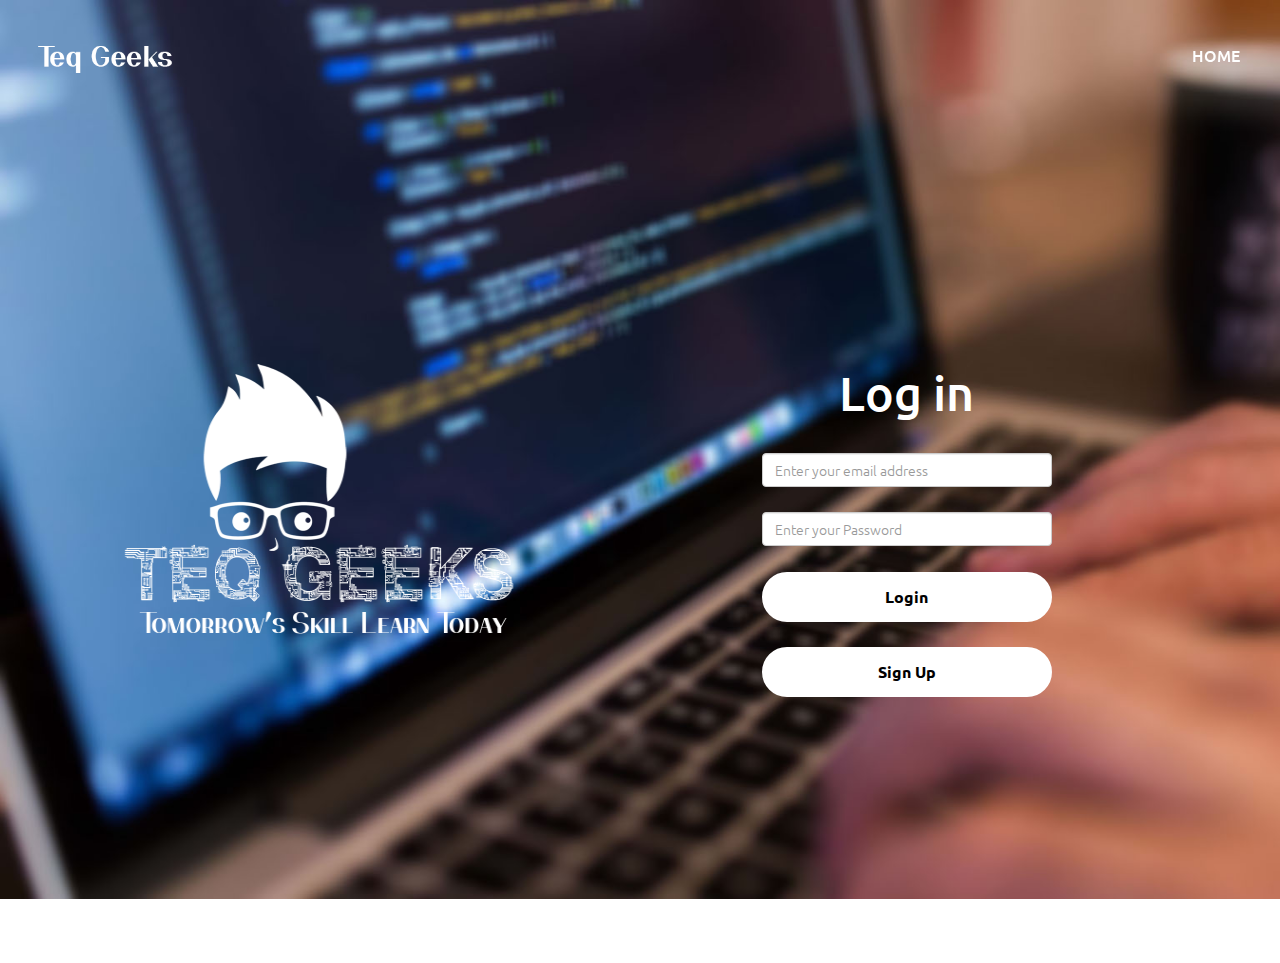
<file: teqgreeks/login.html>
<?php
session_start();
?>
<!DOCTYPE html>
<html lang="en">

<head>
	<meta charset="utf-8">
	<meta http-equiv="X-UA-Compatible" content="IE=edge">
	<meta name="viewport" content="width=device-width, initial-scale=1">
	<!-- The above 3 meta tags *must* come first in the head; any other head content must come *after* these tags -->

	<!-- Website Title -->
	<title>Teq Geeks</title>

	<!-- Styles -->
	<link href="https://fonts.googleapis.com/css?family=Ubuntu:300,300i,500,700" rel="stylesheet">
	<link href="css/bootstrap.css" rel="stylesheet">
	<link href="css/font-awesome.css" rel="stylesheet">
	<link href="css/material-design-iconic-font.css" rel="stylesheet">
	<link href="css/swiper.css" rel="stylesheet">
	<!DOCTYPE html>
	<html lang="en">

	<head>
		<meta charset="utf-8">
		<meta http-equiv="X-UA-Compatible" content="IE=edge">
		<meta name="viewport" content="width=device-width, initial-scale=1">
		<!-- The above 3 meta tags *must* come first in the head; any other head content must come *after* these tags -->

		<!-- Website Title -->
		<title>Teq Geeks</title>


		<!-- Styles -->
		<link href="https://fonts.googleapis.com/css?family=Ubuntu:300,300i,500,700" rel="stylesheet">
		<link href="css/bootstrap.css" rel="stylesheet">
		<link href="css/font-awesome.css" rel="stylesheet">
		<link href="css/material-design-iconic-font.css" rel="stylesheet">
		<link href="css/swiper.css" rel="stylesheet">
		<link href="css/magnific-popup.css" rel="stylesheet">
		<link href="css/styles.css" rel="stylesheet">

		<!-- Favicon  -->
		<link rel="icon" href="images/favicon.png">

		<!--[if lt IE 9]>
		<script src="https://oss.maxcdn.com/html5shiv/3.7.2/html5shiv.min.js"></script>
		<script src="https://oss.maxcdn.com/respond/1.4.2/respond.min.js"></script>
	<![endif]-->
	</head>

	<body data-spy="scroll" data-target=".navbar-fixed-top">

		<!-- Preloader -->
	<!--	<div class="spinner-wrapper">
			<div class="spinner">
				<div class="bounce1"></div>
				<div class="bounce2"></div>
				<div class="bounce3"></div>
			</div>
		</div>
-->



		<!-- NAVIGATION -->
		<div class="navbar navbar-default navbar-fixed-top fade-in" role="navigation">
			<div class="container-fluid">
				<div class="row">
					<div class="navbar-header page-scroll">
						<button type="button" class="navbar-toggle collapsed" data-toggle="collapse" data-target="#myNavbar">
						<span class="sr-only">Toggle navigation</span>
						<span class="icon-bar"></span>
						<span class="icon-bar"></span>
						<span class="icon-bar"></span>
					</button>
					
						<a class="navbar-brand page-scroll" href="header.html"><img src="images/logo.png" alt="logo"></a>
					</div>

					<!-- Collect the nav links, forms, and other content for toggling -->
					<div class="navbar-collapse collapse" id="myNavbar">
						<ul class="nav navbar-nav navbar-right">
							<li class="active"><a class="page-scroll" href="index.html">HOME</a>
							</li>
						</ul>
					</div>
				</div>
			</div>
		</div>
		<!-- end of navigation -->


		<!-- HEADER -->
		<header id="header" class="header" style="background-image:url(images/coding_background.jpeg);margin-top:-5%;">
			<div class="container-fluid">
				<div class="flex-container-wrapper">
					<!-- IE fix for vertical alignment in flex box -->
					<div class="header-content">
						<div class="row" style="margin-top:10%;">
							<div class="col-md-6 text-center">
								<img class="header_image" src="images/logo_1.png"></img>
							</div>
							<div class="col-sm-1 col-md-1"></div>
							<div class="col-md-3 form-group text-center" style="margin-top:5%;">
								<form action="#" method="POST">
									<h2 class="">Log in</h2><br>
									<input type="email" class="form-control login_text" id="email" name="email" placeholder="Enter your email address" required/><br>
									<input type="password" class="form-control login_text" id="password" name="password" placeholder="Enter your Password" required/><br>
									<button type="submit" class="login_btton"style="width:100%">Login</button>
								</form><br>
								<a href="Signup2.html"><button class="login_btton" style="width:100%">Sign Up</button></a>
							</div>
						</div>
					</div>
					<!-- end of container -->
				</div>
				<!-- end of header-content -->
			</div>
			<!-- end of IE vertical alignment fix -->
		</header>
		<!-- end of header -->


		<!-- PAYMENT CONTENT -->


		<!-- SCRIPTS -->
		<script src="js/jquery-2.2.4.min.js" type="text/javascript"></script>
		<!-- jQuery v2.2.4 - necessary for Bootstrap's JavaScript plugins -->
		<script src="js/bootstrap.min.js" type="text/javascript"></script>
		<!-- Bootstrap v3.3.7 -->
		<script src="js/jquery.easing.min.js" type="text/javascript"></script>
		<!-- jQuery Easing v1.3 for smooth scrolling between anchors -->
		<script src="js/jquery.countdown.min.js" type="text/javascript"></script>
		<!-- The Final Countdown v2.2.0 plugin for jQuery -->
		<script src="js/swiper.min.js" type="text/javascript"></script>
		<!-- Swiper v3.4.2 for image gallery swiper -->
		<script src="js/jquery.magnific-popup.js" type="text/javascript"></script>
		<!-- Magnific Popup v1.1.0 for lightboxes -->
		<script src="js/waypoints.min.js" type="text/javascript"></script>
		<!-- jQuery Waypoints v2.0.3 required by Counter-Up -->
		<script src="js/jquery.counterup.min.js" type="text/javascript"></script>
		<!-- Counter-Up v1.0 for statistics -->
		<script src="js/validator.min.js" type="text/javascript"></script>
		<!--  Validator.js v0.11.8 Bootstrap plugin that validates the registration form -->
		<script src="js/scripts.js" type="text/javascript"></script>
		<!-- Custom scripts -->
	</body>

	<!-- Mirrored from inovatik.com/argo-training-course-landing-page/01-dedicated-form-page/payment.html by HTTrack Website Copier/3.x [XR&CO'2014], Fri, 13 Jul 2018 20:06:23 GMT -->

	</html>
</file>
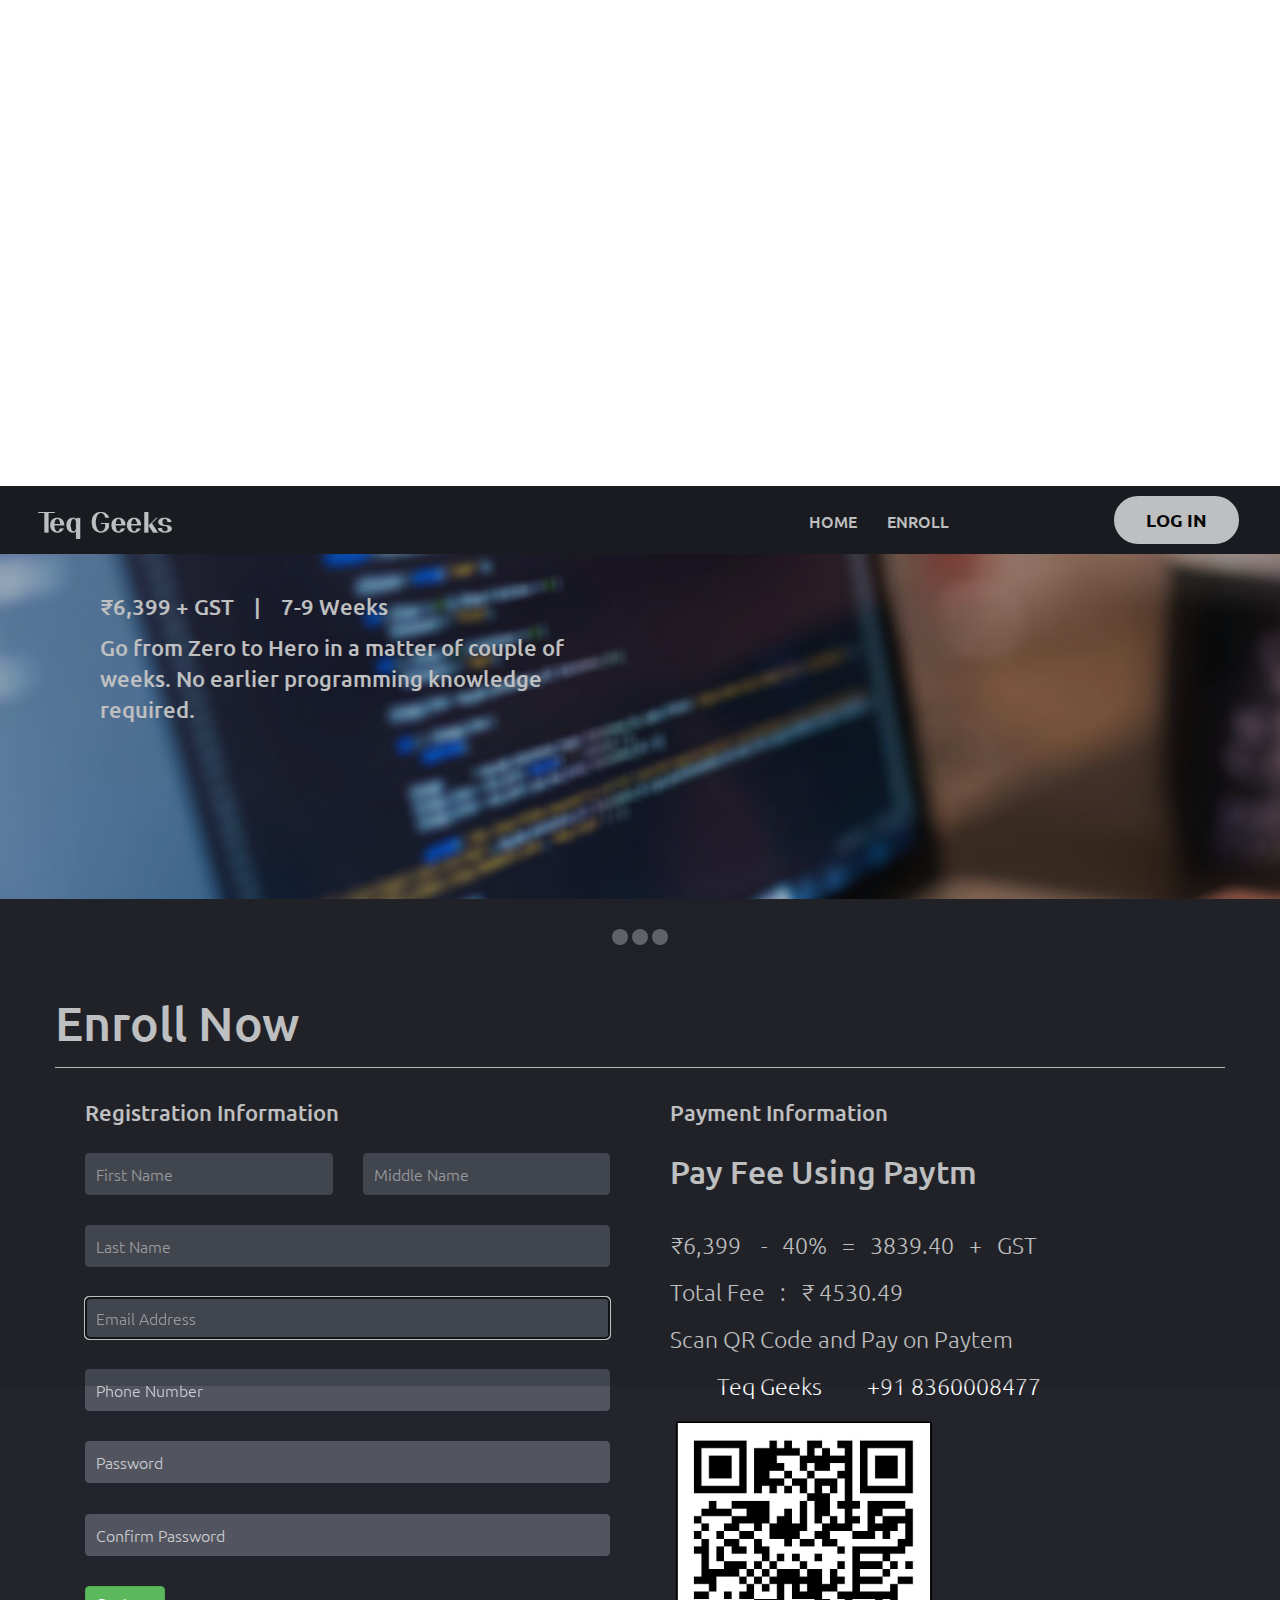
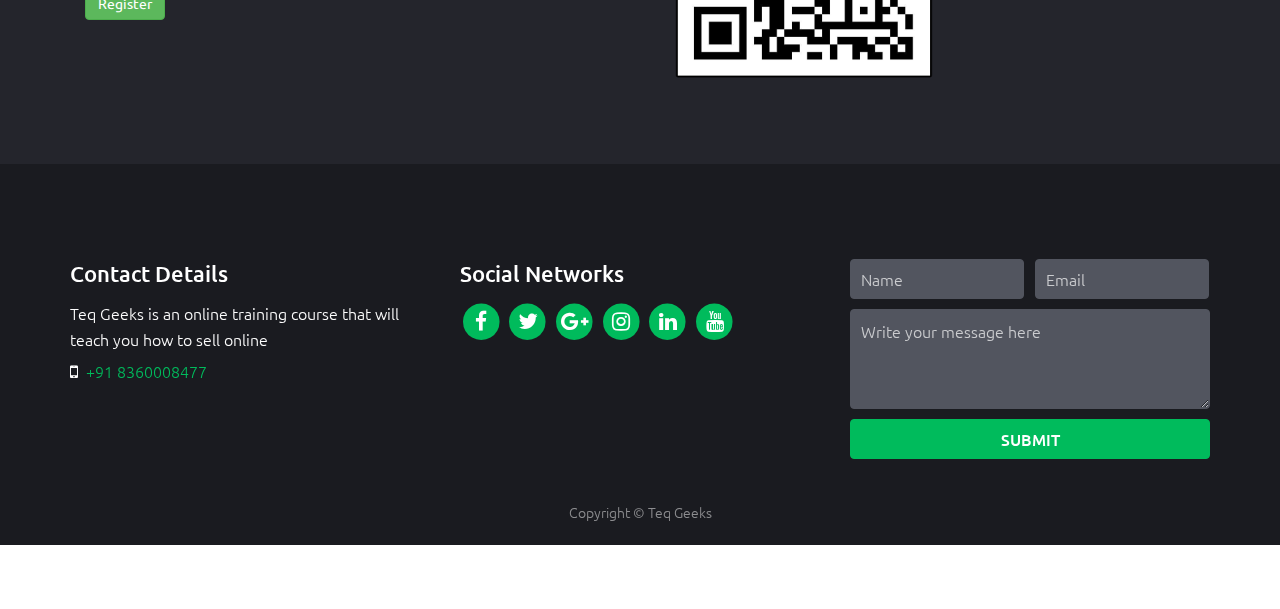
<file: teqgreeks/python.html>
<!DOCTYPE html>
<html lang="en">

<head>
	<meta charset="utf-8">
	<meta http-equiv="X-UA-Compatible" content="IE=edge">
	<meta name="viewport" content="width=device-width, initial-scale=1">
	<!-- The above 3 meta tags *must* come first in the head; any other head content must come *after* these tags -->
	
	<!-- Website Title -->
	<title>Teq Geeks</title>
	
	<!-- Styles -->
	<link href="https://fonts.googleapis.com/css?family=Ubuntu:300,300i,500,700" rel="stylesheet">
	<link href="css/bootstrap.css" rel="stylesheet">
	<link href="css/font-awesome.css" rel="stylesheet">
	<link href="css/material-design-iconic-font.css" rel="stylesheet">
	<link href="css/swiper.css" rel="stylesheet"><!DOCTYPE html>
<html lang="en">

<head>
	<meta charset="utf-8">
	<meta http-equiv="X-UA-Compatible" content="IE=edge">
	<meta name="viewport" content="width=device-width, initial-scale=1">
	<!-- The above 3 meta tags *must* come first in the head; any other head content must come *after* these tags -->
	
	<!-- Website Title -->
	<title>Teq Geeks</title>
	
	
	<!-- Styles -->
	<link href="https://fonts.googleapis.com/css?family=Ubuntu:300,300i,500,700" rel="stylesheet">
	<link href="css/bootstrap.css" rel="stylesheet">
	<link href="css/font-awesome.css" rel="stylesheet">
	<link href="css/material-design-iconic-font.css" rel="stylesheet">
	<link href="css/swiper.css" rel="stylesheet">
	<link href="css/magnific-popup.css" rel="stylesheet">
	<link href="css/styles.css" rel="stylesheet">
	
	<!-- Favicon  -->
    <link rel="icon" href="images/favicon.png">
	
	<!--[if lt IE 9]>
		<script src="https://oss.maxcdn.com/html5shiv/3.7.2/html5shiv.min.js"></script>
		<script src="https://oss.maxcdn.com/respond/1.4.2/respond.min.js"></script>
	<![endif]-->
	<script>
		var temp=0;
		function checkPass() {
			//Store the password field objects into variables ...
			var pass1 = document.getElementById( 'password' );
			var pass2 = document.getElementById( 'confirmpassword' );
			//Store the Confimation Message Object ...
			var message = document.getElementById( 'confirmMessage' );
			//Set the colors we will be using ...
			var goodColor = "#66cc66";
			var badColor = "#ff6666";
			//Compare the values in the password field 
			//and the confirmation field
			if ( pass1.value == pass2.value ) {
				//The passwords match. 
				//Set the color to the good color and inform
				//the user that they have entered the correct password 
				window.temp=1;
				pass2.style.backgroundColor = goodColor;
				message.style.color = goodColor;
				message.innerHTML = "Passwords Match"
			} else {
				//The passwords do not match.
				//Set the color to the bad color and
				//notify the user.
				window.temp=0;
				pass2.style.backgroundColor = badColor;
				message.style.color = badColor;
				message.innerHTML = "Passwords Do Not Match!"
			}
		}

		function validatephone( phone ) {
			var maintainplus = '';
			var numval = phone.value
			if ( numval.charAt( 0 ) == '+' ) {
				var maintainplus = '';
			}
			curphonevar = numval.replace( /[\\A-Za-z!"£$%^&\,*+_={};:'@#~,.Š\/<>?|`¬\]\[]/g, '' );
			phone.value = maintainplus + curphonevar;
			var maintainplus = '';
			phone.focus;
			if(phone.value == '')
				{
					window.temp=0;
				}
			else
				{
					window.temp=1;
				}
		}
		// validates text only
		function Validate( firstname ) {
			firstname.value = firstname.value.replace( /[^a-zA-Z-'\n\r.]+/g, '' );
			if(firstname.value == '')
				{
					window.temp=0;
				}
			else
				{
					window.temp=1;
				}
		}
		function Validate( middlename ) {
			middlename.value = middlename.value.replace( /[^a-zA-Z-'\n\r.]+/g, '' );
		}
		function Validate( lastname ) {
			lastname.value = lastname.value.replace( /[^a-zA-Z-'\n\r.]+/g, '' );
			if(lastname.value == '')
				{
					window.temp=0;
				}
			else
				{
					window.temp=1;
				}
		}
		// validate email
		function email_validate( email ) {
			var regMail = /^([_a-zA-Z0-9-]+)(\.[_a-zA-Z0-9-]+)*@([a-zA-Z0-9-]+\.)+([a-zA-Z]{2,3})$/;

			if ( regMail.test( email ) == false ) {
				email.style.backgroundColor = badColor;
				status.style.color = badColor;
				window.temp=0;
				document.getElementById( "status" ).innerHTML = "<span class='warning'>Email address is not valid yet.</span>";
			} else {
				email.style.backgroundColor = goodColor;
				status.style.color = goodColor;
				window.temp=1;
				document.getElementById( "status" ).innerHTML = "<span class='valid'>Thanks, you have entered a valid Email address!</span>";
			}
		}
		// validate date of birth
		function dob_validate( dob ) {
			var regDOB = /^(\d{1,2})[-\/](\d{1,2})[-\/](\d{4})$/;

			if ( regDOB.test( dob ) == false ) {
				document.getElementById( "statusDOB" ).innerHTML = "<span class='warning'>DOB is only used to verify your age.</span>";
			} else {
				document.getElementById( "statusDOB" ).innerHTML = "<span class='valid'>Thanks, you have entered a valid DOB!</span>";
			}
		}
		// validate address
		function add_validate( address ) {
			var regAdd = /^(?=.*\d)[a-zA-Z\s\d\/]+$/;

			if ( regAdd.test( address ) == false ) {
				document.getElementById( "statusAdd" ).innerHTML = "<span class='warning'>Address is not valid yet.</span>";
			} else {
				document.getElementById( "statusAdd" ).innerHTML = "<span class='valid'>Thanks, Address looks valid!</span>";
			}
		}
		
		
		function formValidation()
		{
			if(window.temp==0)
				{
					return false;
				}
			else
			{
				return true;	
			}
		}
	</script>
	
</head>
<body data-spy="scroll" data-target=".navbar-fixed-top">
	
	<!-- Preloader -->
	<div class="spinner-wrapper">
		<div class="spinner">
			<div class="bounce1"></div>
			<div class="bounce2"></div>
			<div class="bounce3"></div>
		</div>
	</div>
	
	


	<!-- NAVIGATION -->
    <div class="navbar navbar-default navbar-fixed-top fade-in" role="navigation">
        <div class="container-fluid">
			<div class="row">
				<div class="navbar-header page-scroll">
					<button type="button" class="navbar-toggle collapsed" data-toggle="collapse" data-target="#myNavbar">
						<span class="sr-only">Toggle navigation</span>
						<span class="icon-bar"></span>
						<span class="icon-bar"></span>
						<span class="icon-bar"></span>
					</button>
					<a class="navbar-brand page-scroll" href="header.html"><img src="images/logo.png" alt="logo"></a>
				</div>

				<!-- Collect the nav links, forms, and other content for toggling -->
				<div class="navbar-collapse collapse" id="myNavbar">
					<ul class="nav navbar-nav navbar-right">
						<li class="active"><a class="page-scroll" href="index.html">HOME</a></li>
						<li class="active"><a class="page-scroll" href="#enroll">ENROLL</a></li>
						<li class="btn-lg"><form action="login.html" method="POST"><button class="login_btton">LOG IN</button></form></li>
					</ul>
				</div>
				
			</div>
        </div>
    </div> <!-- end of navigation -->
	
	
	<!-- HEADER -->
	<header id="header" class="header" style="background-image:url(images/coding_background.jpeg);margin-top:-5%;">
	<div class="container-fluid">
		<div class="flex-container-wrapper"> <!-- IE fix for vertical alignment in flex box -->
			<div class="header-content">
				<div class="row">
					<div class="col-md-6" >
						<div class="countdown" style="padding-left:100px;">
							<span id="clock"></span>
						</div>
						<h3 style="padding-left:100px;">Left Time to Start Class</h3>
					</div>
					
				</div>
				<div class="row">
					<div class="col-md-6" style="padding-left:100px;">
						<h1>Python + Django</h1>
						<h4 style="padding-top:50px;">₹6,399 + GST &nbsp;&nbsp; | &nbsp;&nbsp; 7-9 Weeks</h4>
						<h4>Go from Zero to Hero in a matter of couple of weeks. No earlier programming knowledge required.</h4>
					</div>
				</div>
				</div> <!-- end of container -->
			</div> <!-- end of header-content -->
		</div> <!-- end of IE vertical alignment fix -->
	</header> <!-- end of header -->
	
	
	<!-- PAYMENT CONTENT -->
	<div id="enroll" class="payment-content">
		<div class="container">
			
			<div class="row">
				<h2>Enroll Now</h2>
				<hr>
				
			</div>

			<!-- Payment Method -->
			<div class="payment-method">
				<div class="row">
					<div class="col-md-6 col-sm-6">
						<div class="col-md-12 col-sm-12">
							<h4>Registration Information</h4>	
						</div>
						<div class="col-md-12 col-sm-12">
						<form action="#" method="post" id="fileForm" role="form" onSubmit="return formValidation()">
						<fieldset style="background-color: #24252c;border:none;">
							<div class="row">
								<div class="col-md-6 col-sm-6 form-group">
									<input class="form-control-input" type="text" name="firstname" id="firstname" onkeyup="Validate(this)" placeholder="First Name" required/>
									<div id="errFirst"></div>
								</div>
								<div class="col-md-6 col-sm-6 form-group">
									<input class="form-control-input" type="text" name="middlename" id="middlename" placeholder="Middle Name" />
								</div>
							</div>
							<div class="form-group">
								<input class="form-control-input" type="text" name="lastname" id="lastname" onkeyup="Validate(this)" placeholder="Last Name" required/>
								<div id="errLast"></div>
							</div>
							<div class="form-group">
								<input class="form-control-input" type="text" name="email" id="email" onchange="email_validate(this.value);" placeholder="Email Address"  required">
								<div class="status" id="status"></div>
								<span class="form_error" style="color:red;"></span>
								<script>email.focus();</script>
								<?php endif ?>
							</div>
							<div class="form-group">
								<input required type="text" name="phone" id="phone" class="form-control-input" maxlength="15" onkeyup="validatephone(this);" placeholder="Phone Number"/>
							</div>
							<div class="form-group">
								<input required name="password" type="password" class="form-control-input" minlength="4" maxlength="16" placeholder="Password"id="password"/> </p>

								<input required name="confirmpassword" type="password" class="form-control-input" minlength="4" maxlength="16" placeholder="Confirm Password" id="confirmpassword" style="margin-top:4%;"onkeyup="checkPass(); return false;"/>
								<span id="confirmMessage" class="confirmMessage"></span>
							</div>

							<div class="form-group">
								<input class="btn btn-success" type="submit" id="register" name="register" value="Register">
								<div class="status" id="submit_status"></div>
							</div>
						</fieldset>
					</form>
					</div>
					</div>
					<div class="col-md-6 col-sm-6">
						<div class="col-md-12 col-sm-12">
							<h4>Payment Information</h4>
							<h3>Pay Fee Using Paytm</h3><br>
							<p style="font-size:2.3rem;">₹6,399 &nbsp;&nbsp; - &nbsp;&nbsp;40%&nbsp;&nbsp; =&nbsp;&nbsp; 3839.40&nbsp;&nbsp; + &nbsp;&nbsp;GST</p>
							<p style="font-size:2.3rem;">Total Fee&nbsp;&nbsp; : &nbsp;&nbsp;₹ 4530.49</p>
							<p style="font-size:2.3rem;">Scan QR Code and Pay on Paytem</p>
							<p style="font-size:2.3rem;margin-left:9%;">Teq Geeks &nbsp;&nbsp; &nbsp;&nbsp; &nbsp;&nbsp;<a class="phone-number" href="tel:+918360008477">+91 8360008477</a> </p>
							<img src="images/qrcode_paytm.png" style="width:270px;height:270xp;">
						</div>
					</div>
				</div>
			</div> <!-- enf of payment-method -->
		</div> <!-- end of container -->
	</div> <!-- end of payment-content -->
	
	
	<!-- FOOTER -->
	<div id="footer" class="footer">
		<div class="container">
			<div class="row">
				<div class="col-md-4">
					<div class="footer-pane">
						<h4>Contact Details</h4>
						<div class="footer-details">
							<p>Teq Geeks is an online training course that will teach you how to sell online</p>
							<!-- <p><i class="fa fa-map-marker" aria-hidden="true"></i> 22 Innovative Area, San Francisco, CA 94043, California, USA</p> -->
							<!-- <p><i class="fa fa-phone" aria-hidden="true"><a class="phone-number" href="tel:003024630820">+30 2463 0820</a></i>--><p><i class="fa fa-mobile"  aria-hidden="true"><a class="phone-number" href="tel:+918360008477">+91 8360008477</a></i> 
							<!-- <i class="fa fa-envelope-o" aria-hidden="true"><a href="mailto:contact@argo.com">contact@argo.com</a></i>&nbsp;&nbsp;<i class="fa fa-chrome" aria-hidden="true"><a href="#your-link">www.argo.com</a></i>--></p> 
						</div>
					</div>
				</div>
				
				<div class="col-md-4">
					<div class="footer-pane">
						<h4>Social Networks</h4>
						<!-- Social Icons Container -->
						<div class="social-icons-container">
							<span class="fa-stack fa-lg">
								<a href="#your-link-here">
									<i class="fa fa-circle fa-stack-2x"></i>
									<i class="fa fa-facebook fa-stack-1x fa-inverse"></i>
								</a>
							</span>
							<span class="fa-stack fa-lg">
								<a href="#your-link-here">
									<i class="fa fa-circle fa-stack-2x"></i>
									<i class="fa fa-twitter fa-stack-1x fa-inverse"></i>
								</a>
							</span>
							<span class="fa-stack fa-lg">
								<a href="#your-link-here">
									<i class="fa fa-circle fa-stack-2x"></i>
									<i class="fa fa-google-plus fa-stack-1x fa-inverse"></i>
								</a>
							</span>
							<span class="fa-stack fa-lg">
								<a href="#your-link-here">
									<i class="fa fa-circle fa-stack-2x"></i>
									<i class="fa fa-instagram fa-stack-1x fa-inverse"></i>
								</a>
							</span>
							<span class="fa-stack fa-lg">
								<a href="#your-link-here">
									<i class="fa fa-circle fa-stack-2x"></i>
									<i class="fa fa-linkedin fa-stack-1x fa-inverse"></i>
								</a>
							</span>
							<span class="fa-stack fa-lg">
								<a href="#your-link-here">
									<i class="fa fa-circle fa-stack-2x"></i>
									<i class="fa fa-youtube fa-stack-1x fa-inverse"></i>
								</a>
							</span>
						</div> <!-- end of social icons container -->
					</div>
				</div>
				
				<div class="col-md-4">
					<div class="footer-pane">
						<!-- Contact Form -->
						<form id="ContactForm" data-toggle="validator">
							<div class="form-group first">
								<input type="text" class="form-control-input" id="cname" placeholder="Name" required>
							</div>
							<div class="form-group second">
								<input type="email" class="form-control-input" id="cemail" placeholder="Email" required>
							</div>
							<div class="form-group third">
								<textarea class="form-control-textarea" id="cmessage" placeholder="Write your message here" rows="4" required></textarea>
							</div>
							<button type="submit" class="form-control-submit-button">SUBMIT</button>
							<div class="form-message">
								<div id="cmsgSubmit" class="h3 text-center hidden"></div>
							</div>
						</form>
					</div>
				</div>
			</div> <!-- end of row -->
		</div> <!-- end of container -->
	</div> <!-- end of footer -->
	
	
	<!-- COPYRIGHT -->
	<div class="copyright">
		<div class="container text-center">
			<span>Copyright © Teq Geeks</span>
		</div> <!-- end of container -->
	</div> <!-- end of copyright -->
			
	
	<!-- SCRIPTS -->
	<script src="js/jquery-2.2.4.min.js" type="text/javascript"></script> <!-- jQuery v2.2.4 - necessary for Bootstrap's JavaScript plugins -->
	<script src="js/bootstrap.min.js" type="text/javascript"></script> <!-- Bootstrap v3.3.7 -->
	<script src="js/jquery.easing.min.js" type="text/javascript"></script> <!-- jQuery Easing v1.3 for smooth scrolling between anchors -->
	<script src="js/jquery.countdown.min.js" type="text/javascript"></script> <!-- The Final Countdown v2.2.0 plugin for jQuery -->
	<script src="js/swiper.min.js" type="text/javascript"></script> <!-- Swiper v3.4.2 for image gallery swiper -->
	<script src="js/jquery.magnific-popup.js" type="text/javascript"></script> <!-- Magnific Popup v1.1.0 for lightboxes -->
	<script src="js/waypoints.min.js" type="text/javascript"></script> <!-- jQuery Waypoints v2.0.3 required by Counter-Up -->
	<script src="js/jquery.counterup.min.js" type="text/javascript"></script> <!-- Counter-Up v1.0 for statistics -->
	<script src="js/validator.min.js" type="text/javascript"></script> <!--  Validator.js v0.11.8 Bootstrap plugin that validates the registration form -->
	<script src="js/scripts.js" type="text/javascript"></script> <!-- Custom scripts -->
	<script type="text/javascript">
		document.getElementById( "field_terms" ).setCustomValidity( "Please indicate that you accept the Terms and Conditions" );
	</script>
</body>

<!-- Mirrored from inovatik.com/argo-training-course-landing-page/01-dedicated-form-page/payment.html by HTTrack Website Copier/3.x [XR&CO'2014], Fri, 13 Jul 2018 20:06:23 GMT -->
</html>
</file>
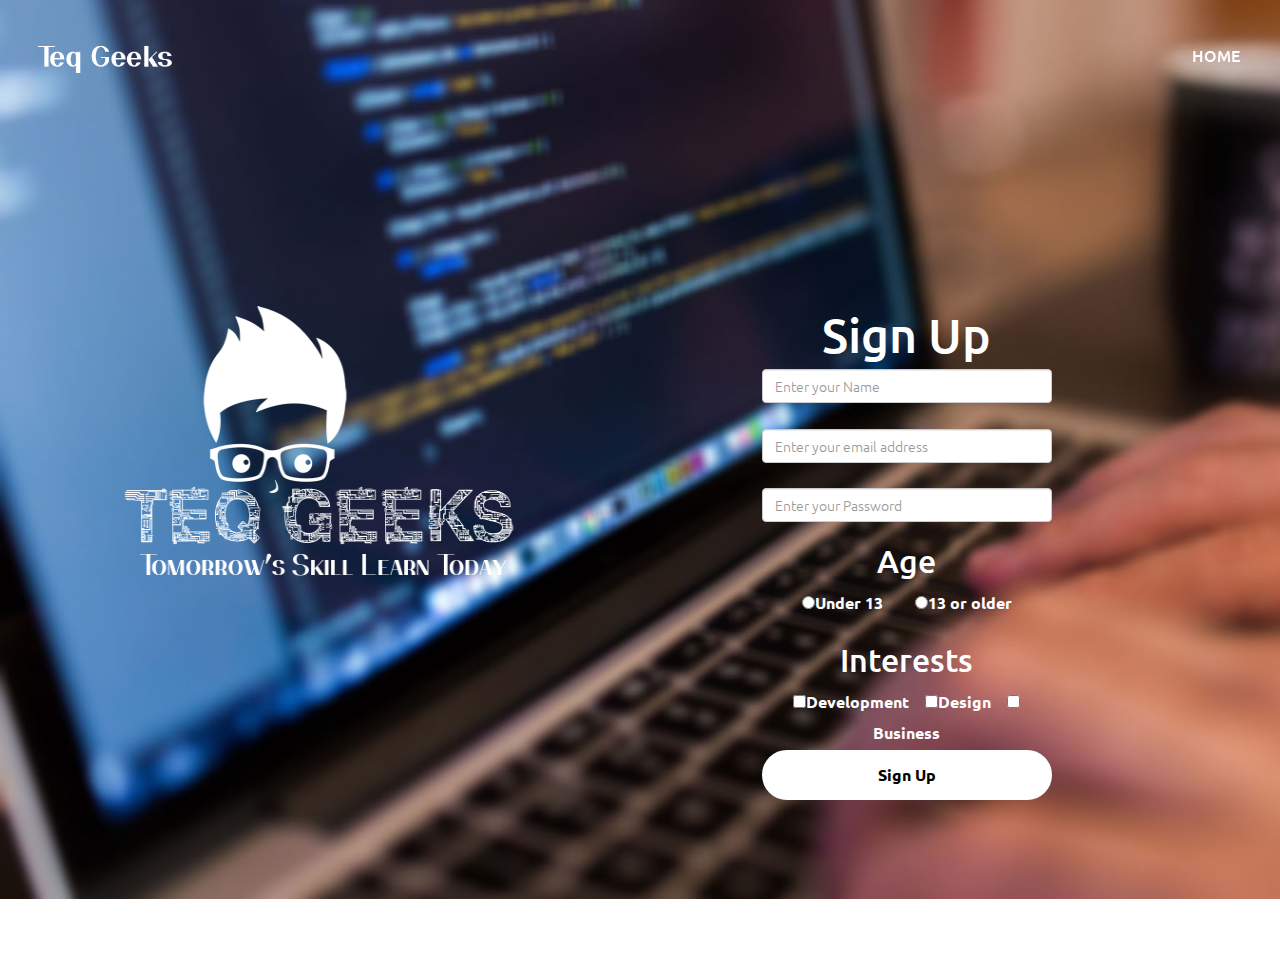
<file: teqgreeks/Signup2.html>
<?php
session_start();
?>
<!DOCTYPE html>
<html lang="en">

<head>
	<meta charset="utf-8">
	<meta http-equiv="X-UA-Compatible" content="IE=edge">
	<meta name="viewport" content="width=device-width, initial-scale=1">
	<!-- The above 3 meta tags *must* come first in the head; any other head content must come *after* these tags -->

	<!-- Website Title -->
	<title>Teq Geeks</title>

	<!-- Styles -->
	<link href="https://fonts.googleapis.com/css?family=Ubuntu:300,300i,500,700" rel="stylesheet">
	<link href="css/bootstrap.css" rel="stylesheet">
	<link href="css/font-awesome.css" rel="stylesheet">
	<link href="css/material-design-iconic-font.css" rel="stylesheet">
	<link href="css/swiper.css" rel="stylesheet">
	<!DOCTYPE html>
	<html lang="en">

	<head>
		<meta charset="utf-8">
		<meta http-equiv="X-UA-Compatible" content="IE=edge">
		<meta name="viewport" content="width=device-width, initial-scale=1">
		<!-- The above 3 meta tags *must* come first in the head; any other head content must come *after* these tags -->

		<!-- Website Title -->
		<title>Teq Geeks</title>


		<!-- Styles -->
		<link href="https://fonts.googleapis.com/css?family=Ubuntu:300,300i,500,700" rel="stylesheet">
		<link href="css/bootstrap.css" rel="stylesheet">
		<link href="css/font-awesome.css" rel="stylesheet">
		<link href="css/material-design-iconic-font.css" rel="stylesheet">
		<link href="css/swiper.css" rel="stylesheet">
		<link href="css/magnific-popup.css" rel="stylesheet">
		<link href="css/styles.css" rel="stylesheet">

		<!-- Favicon  -->
		<link rel="icon" href="images/favicon.png">

		<!--[if lt IE 9]>
		<script src="https://oss.maxcdn.com/html5shiv/3.7.2/html5shiv.min.js"></script>
		<script src="https://oss.maxcdn.com/respond/1.4.2/respond.min.js"></script>
	<![endif]-->
	</head>

	<body data-spy="scroll" data-target=".navbar-fixed-top">

		<!-- Preloader -->
<!--		<div class="spinner-wrapper">
			<div class="spinner">
				<div class="bounce1"></div>
				<div class="bounce2"></div>
				<div class="bounce3"></div>
			</div>
		</div>
-->



		<!-- NAVIGATION -->
		<div class="navbar navbar-default navbar-fixed-top fade-in" role="navigation">
			<div class="container-fluid">
				<div class="row">
					<div class="navbar-header page-scroll">
						<button type="button" class="navbar-toggle collapsed" data-toggle="collapse" data-target="#myNavbar">
						<span class="sr-only">Toggle navigation</span>
						<span class="icon-bar"></span>
						<span class="icon-bar"></span>
						<span class="icon-bar"></span>
					</button>
					
						<a class="navbar-brand page-scroll" href="header.html"><img src="images/logo.png" alt="logo"></a>
					</div>

					<!-- Collect the nav links, forms, and other content for toggling -->
					<div class="navbar-collapse collapse" id="myNavbar">
						<ul class="nav navbar-nav navbar-right">
							<li class="active"><a class="page-scroll" href="index.html">HOME</a>
							</li>
						</ul>
					</div>
				</div>
			</div>
		</div>
		<!-- end of navigation -->


		<!-- HEADER -->
		<header id="header" class="header" style="background-image:url(images/coding_background.jpeg);margin-top:-5%;">
			<div class="container-fluid">
				<div class="flex-container-wrapper">
					<!-- IE fix for vertical alignment in flex box -->
					<div class="header-content">
						<div class="row" style="margin-top:10%;">
							<div class="col-md-6 text-center">
								<img class="header_image" src="images/logo_1.png"></img>
							</div>
							<div class="col-sm-1 col-md-1"></div>
							<div class="col-md-3 form-group text-center" style="margin-top:5%;">
								<form action="index.html" method="POST">
									<h2 class="">Sign Up</h2>
									<input type="name" class="form-control login_text" id="User_name" name="User_name" placeholder="Enter your Name" required/><br>
									<input type="email" class="form-control login_text" id="email" name="email" placeholder="Enter your email address" required/><br>
									<input type="password" class="form-control login_text" id="password" name="password" placeholder="Enter your Password" required/><br>
									<h3 style="margin-top:-2%;">Age</h3>
									<input type="radio" id="under_13" value="under_13" name="user_age"><label for="under_13" class="light">Under 13</label>&nbsp&nbsp&nbsp&nbsp&nbsp&nbsp&nbsp
									<input type="radio" id="over_13" value="over_13" name="user_age"><label for="over_13" class="light">13 or older</label>	<br><br>
									<h3 style="margin-top:-2%;">Interests</h3>
									<input type="checkbox" id="development" value="interest_development" name="user_interest"><label class="light" for="development">Development</label>&nbsp&nbsp&nbsp
									<input type="checkbox" id="design" value="interest_design" name="user_interest"><label class="light" for="design">Design</label>&nbsp&nbsp&nbsp
									<input type="checkbox" id="business" value="interest_business" name="user_interest"><label class="light" for="business">Business</label>
									<button type="submit" class="login_btton" style="width:100%">Sign Up</button>
								</form>
							</div>
						</div>
					</div>
					<!-- end of container -->
				</div>
				<!-- end of header-content -->
			</div>
			<!-- end of IE vertical alignment fix -->
		</header>
		<!-- end of header -->


		<!-- PAYMENT CONTENT -->


		<!-- SCRIPTS -->
		<script src="js/jquery-2.2.4.min.js" type="text/javascript"></script>
		<!-- jQuery v2.2.4 - necessary for Bootstrap's JavaScript plugins -->
		<script src="js/bootstrap.min.js" type="text/javascript"></script>
		<!-- Bootstrap v3.3.7 -->
		<script src="js/jquery.easing.min.js" type="text/javascript"></script>
		<!-- jQuery Easing v1.3 for smooth scrolling between anchors -->
		<script src="js/jquery.countdown.min.js" type="text/javascript"></script>
		<!-- The Final Countdown v2.2.0 plugin for jQuery -->
		<script src="js/swiper.min.js" type="text/javascript"></script>
		<!-- Swiper v3.4.2 for image gallery swiper -->
		<script src="js/jquery.magnific-popup.js" type="text/javascript"></script>
		<!-- Magnific Popup v1.1.0 for lightboxes -->
		<script src="js/waypoints.min.js" type="text/javascript"></script>
		<!-- jQuery Waypoints v2.0.3 required by Counter-Up -->
		<script src="js/jquery.counterup.min.js" type="text/javascript"></script>
		<!-- Counter-Up v1.0 for statistics -->
		<script src="js/validator.min.js" type="text/javascript"></script>
		<!--  Validator.js v0.11.8 Bootstrap plugin that validates the registration form -->
		<script src="js/scripts.js" type="text/javascript"></script>
		<!-- Custom scripts -->
	</body>

	<!-- Mirrored from inovatik.com/argo-training-course-landing-page/01-dedicated-form-page/payment.html by HTTrack Website Copier/3.x [XR&CO'2014], Fri, 13 Jul 2018 20:06:23 GMT -->

	</html>
</file>
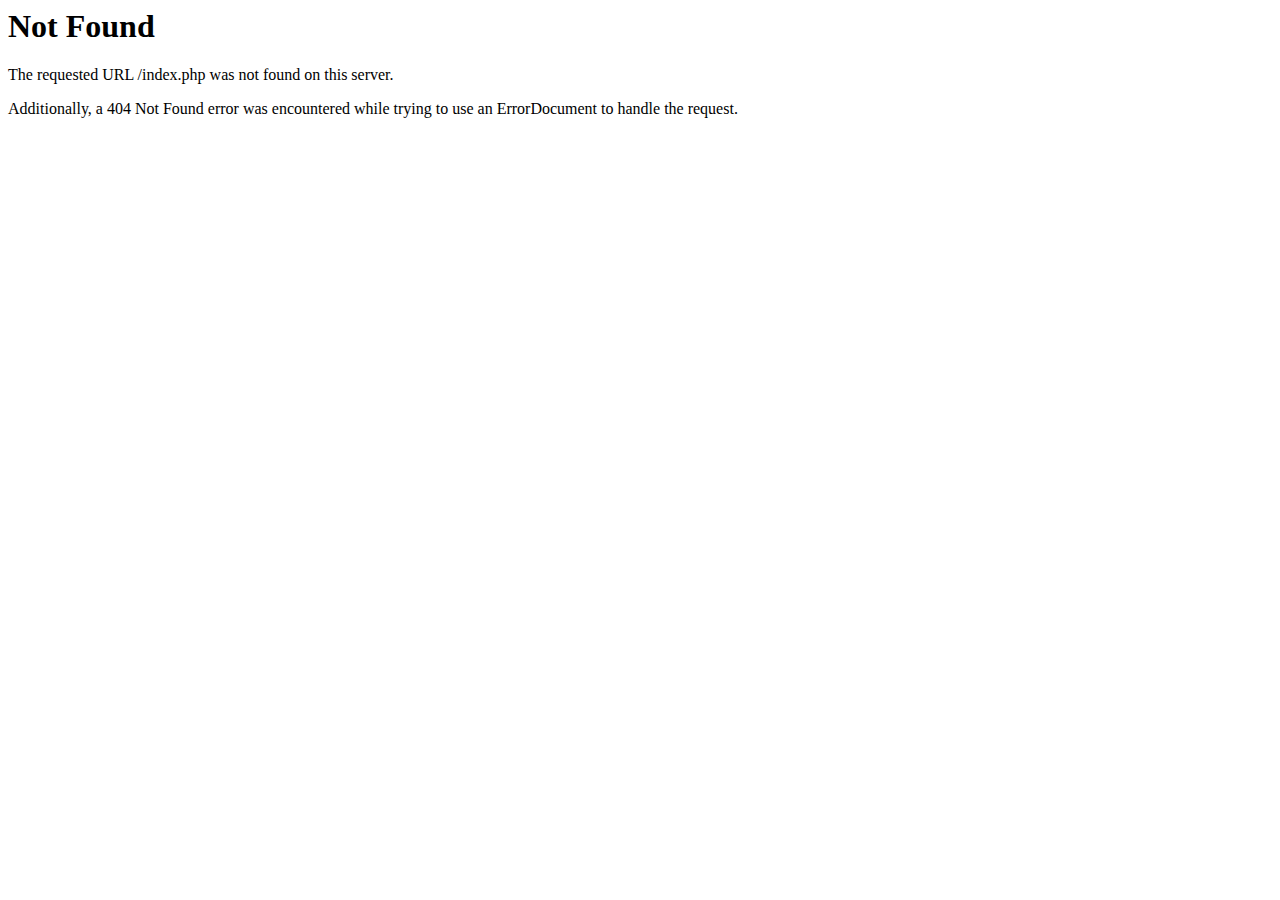
<file: teqgreeks/fonts/glyphicons-halflings-regular-2.html>
<!DOCTYPE HTML PUBLIC "-//IETF//DTD HTML 2.0//EN">
<html><head>
<title>404 Not Found</title>
</head><body>
<h1>Not Found</h1>
<p>The requested URL /index.php was not found on this server.</p>
<p>Additionally, a 404 Not Found
error was encountered while trying to use an ErrorDocument to handle the request.</p>
</body></html>
</file>
<file: teqgreeks/css/styles.css>
/* Template: Argo - Training Course Landing Page Template
   Author: InovatikThemes
   Version: 1.0.0
   Created: Aug 2017
   Description: Master CSS file
*/

/****************************************
    TABLE OF CONTENTS

01. General Styles 
02. Preloader
03. Navigation
04. Header
05. Testimonials
06. Overview
07. Duration
08. Details
09. Pricing
10. Both Facts
11. Facts 1
12. Facts 2
13. Instructors
14. Frequent Questions
15. Statistics
16. Endorsement
17. Payment Header
18. Payment Content
19. Footer
20. Copyright
21. Back To Top Button
22. Media Queries
*****************************************/

/*****************************************
Colors:
- Darkest, navbar, first background: #1a1b20
- Darker, second background: #24252c
- Dark, nav-pills: #52555f
- Green, regular buttons: #00bb5c
- Dark green, buttons on green: #00763a
- Text: #fff
******************************************/
/*These styles contain basic styles for fomatting along with our animation css*/

/*animation element*/


/* Style Switcher */s
#toggle-switcher {
	display: block;
	position: absolute;
	top: 35px;
	left: -40px;
	width: 40px;
	height: 41px;
	border: 1px solid #52555f;
	border-top-left-radius: 2px;
	border-bottom-left-radius: 2px;
	border-right: none;
	background: #52555f;
	text-align: center;
	cursor: pointer;
}

#toggle-switcher img.style-gear {
	width: 47px;
	height: 47px;
	margin-top: -4px;
	margin-left: -4px;
}

#style-switcher {
	position: fixed;
	z-index: 1000;
	top: 80px;
	right: -240px;
	width: 240px;
	padding: 10px 10px 12px 10px;
	border: 1px solid #52555f; 
	border-radius: 2px;
	background: #52555f;
}

#style-switcher .style-switcher-cell {
	display: inline-block;
	width: 94px;
	margin: 0px 6px 0px 6px;
}

#style-switcher .style-switcher-cell img {
	display: inline-block;
	width: 65px;
	height: 57px;
	margin-top: 0px;
	border-radius: 2px;
}

#style-switcher h1 {
	margin-top: 0px;
	margin-bottom: 0px;
	color: #fff;
	font: 300 20px/1.9em "Ubuntu", sans-serif;
	text-align: center;
}

#style-switcher .style-switcher-cell a {
	display: block;
	margin-top: 7px;
	color: #fff;
	opacity: 0.8;
	font: 300 13px/1.3em "Ubuntu", sans-serif;
	text-decoration: none; 	
	text-align: center;
	-o-transition: all .3s ease-in-out;
    -webkit-transition: all .3s ease-in-out;
    -moz-transition: all .3s ease-in-out;
    transition: all .3s ease-in-out;
}

#style-switcher .style-switcher-cell:hover a {
	opacity: 1;
}

#style-switcher .style-switcher-cell.active a {
	opacity: 1;
}

#style-switcher .style-switcher-buttons {
	margin: 13px auto 8px auto;
	text-align: center;
}

#style-switcher .style-switcher-buttons a {
	display: inline-block;
	margin-right: 3px;
	margin-left: 3px;
	padding: 8px 23px 6px 23px;
	font: 500 11px/1.3em "Ubuntu", sans-serif;
	text-align: center;
	text-decoration: none;
	-o-transition: all .3s ease;
    -webkit-transition: all .3s ease;
    -moz-transition: all .3s ease;
    transition: all .3s ease;
}

#style-switcher a.style-switcher-back-button {
	border: 1px solid #fff;
	border-radius: 25px;
	color: #fff;
}

#style-switcher a.style-switcher-back-button:hover {
	background-color: #fff;
	color: #52555f;
}

#style-switcher a.style-switcher-buy-button {
	border: 1px solid #00bb5c;
	border-radius: 25px;
	background-color: #00bb5c;
	color: #fff;
}

#style-switcher a.style-switcher-buy-button:hover {
	border: 1px solid #00bb5c;
	background-color: transparent;
	color: #fff;
}


/******************************/
/*     01. GENERAL STYLES     */
/******************************/
body {
	color: #fff;
	font: 300 16px/1.6em "Ubuntu", sans-serif;
}

h1 {
	font: 500 38px/1.1em "Ubuntu", sans-serif;
}

h2 {
	font: 500 36px/1.1em "Ubuntu", sans-serif;
}

h3 {
	font: 500 26px/1.2em "Ubuntu", sans-serif;
}

h4 {
	font: 500 22px/1.4em "Ubuntu", sans-serif;
}

h5 {
	font: 500 20px/1.5em "Ubuntu", sans-serif;
}

p {
	font: 300 16px/1.6em "Ubuntu", sans-serif;
}

p.seventy-percent-width {
	width: 100%;
	text-align: center;
}

a {
	color: #00bb5c;

	text-decoration: none;
}

a:hover {
	color: #fff;
	text-decoration: none;
}

img.decorative-line {
	display: block;
	width: 94px;
	height: 8px;
	margin: 15px auto 30px auto;
}

.button-solid {
	display: inline-block;
	max-width: 250px;
	height: 42px;
	padding-right: 34px;
	padding-left: 34px;
	border: 1px solid #00bb5c;
	border-radius: 50px;
	background-color: #00bb5c;
	color: #fff;
	font: 500 15px/40px "Ubuntu", sans-serif;
	transition: border .3s ease, background-color .3s ease, color .3s ease;
}

.button-solid.large {
	height: 54px;
	margin-top: 20px;
	padding-right: 38px;
	padding-left: 38px;
	border: 2px solid #00bb5c;
	border-radius: 50px;
	background-color: #00bb5c;
	font: 500 18px/51px "Ubuntu", sans-serif;
}

.button-solid:hover,
.button-solid.large:hover {
	border: 2px solid white;
	background-color: transparent;
	color: #fff;
	text-decoration: none;
}

.button-outline {
	display: inline-block;
	max-width: 250px;
	height: 42px;
	padding-right: 34px;
	padding-left: 34px;
	border: 1px solid #fff;
	border-radius: 50px;
	background-color: transparent;
	color: #fff;
	font: 500 15px/40px "Ubuntu", sans-serif;
	transition: border .3s ease, background-color .3s ease, color .3s ease;
}

.button-outline:hover {
	border: 1px solid #25c86a;
	background-color: #25c86a;
}

.form-control-input {
	height: 40px;
	width: 100%;
	padding-left: 10px;
	background-color: #52555f;
	border: 1px solid #52555f;
	border-radius: 4px;	
	color: #fff;
	font: 300 16px/1.6em "Ubuntu", sans-serif;
	-webkit-appearance: none; /* removes inner shadow on form inputs on ios safari */
}

.form-control-textarea {
	width: 100%;
	padding-left: 10px;
	border: 1px solid #52555f;
	border-radius: 4px;
	background-color: #52555f;
	color: #fff;
	font: 300 16px/1.6em "Ubuntu", sans-serif;
}

.form-control-submit-button {
	display: block;
	width: 100%;
	height: 40px;
	border: 1px solid #00bb5c;
	border-radius: 4px;
	background-color: #00bb5c;
	color: #fff;
	font: 500 16px/36px "Ubuntu", sans-serif;
	transition: background-color .3s ease, color .3s ease;
}

.form-control-submit-button:hover {
	background-color: transparent;
	color: #fff;
}

.form-control-input::-webkit-input-placeholder,
.form-control-textarea::-webkit-input-placeholder { /* WebKit, Blink, Edge */
    color: #fff;
	opacity: 0.7;
}

.form-control-input:-moz-placeholder,
.form-control-textarea:-moz-placeholder { /* Mozilla Firefox 4 to 18 */
   	color: #fff;
	opacity: 0.7;
}

.form-control-input::-moz-placeholder,
.form-control-textarea::-moz-placeholder { /* Mozilla Firefox 19+ */
	color: #fff;
	opacity: 0.7;
}

.form-control-input:-ms-input-placeholder,
.form-control-textarea:-ms-input-placeholder { /* Internet Explorer 10-11 */
   	color: #fff;
	opacity: 0.7;
}

/* Form Success And Error Message Formatting */
#msgSubmit.h3.text-center.tada.animated.text-success,
#cmsgSubmit.h3.text-center.tada.animated.text-success,
#msgSubmit.h3.text-center.text-danger,
#cmsgSubmit.h3.text-center.text-danger {
	margin-top: 12px;
	margin-bottom: 8px;
	color: #fff;
	font: 300 18px/1em "Ubuntu", sans-serif;
}

#cmsgSubmit.h3.text-center.tada.animated.text-success,
#cmsgSubmit.h3.text-center.text-danger {
	display: block;
}

.help-block.with-errors {
	margin-bottom: 0px;
	color: #ff3d39;
	font-size: 14px;
}

.help-block.with-errors ul {
	margin-bottom: 0px;
}

/* Form Success And Error Message Animation From Animate.css */
@-webkit-keyframes tada {
	from {
		-webkit-transform: scale3d(1, 1, 1);
		-ms-transform: scale3d(1, 1, 1);
		transform: scale3d(1, 1, 1);
	}

	10%, 20% {
		-webkit-transform: scale3d(.9, .9, .9) rotate3d(0, 0, 1, -3deg);
		-ms-transform: scale3d(.9, .9, .9) rotate3d(0, 0, 1, -3deg);
		transform: scale3d(.9, .9, .9) rotate3d(0, 0, 1, -3deg);
	}

	30%, 50%, 70%, 90% {
		-webkit-transform: scale3d(1.1, 1.1, 1.1) rotate3d(0, 0, 1, 3deg);
		-ms-transform: scale3d(1.1, 1.1, 1.1) rotate3d(0, 0, 1, 3deg);
		transform: scale3d(1.1, 1.1, 1.1) rotate3d(0, 0, 1, 3deg);
	}

	40%, 60%, 80% {
		-webkit-transform: scale3d(1.1, 1.1, 1.1) rotate3d(0, 0, 1, -3deg);
		-ms-transform: scale3d(1.1, 1.1, 1.1) rotate3d(0, 0, 1, -3deg);
		transform: scale3d(1.1, 1.1, 1.1) rotate3d(0, 0, 1, -3deg);
	}

	to {
		-webkit-transform: scale3d(1, 1, 1);
		-ms-transform: scale3d(1, 1, 1);
		transform: scale3d(1, 1, 1);
	}
}

@keyframes tada {
	from {
		-webkit-transform: scale3d(1, 1, 1);
		-ms-transform: scale3d(1, 1, 1);
		transform: scale3d(1, 1, 1);
	}

	10%, 20% {
		-webkit-transform: scale3d(.9, .9, .9) rotate3d(0, 0, 1, -3deg);
		-ms-transform: scale3d(.9, .9, .9) rotate3d(0, 0, 1, -3deg);
		transform: scale3d(.9, .9, .9) rotate3d(0, 0, 1, -3deg);
	}

	30%, 50%, 70%, 90% {
		-webkit-transform: scale3d(1.1, 1.1, 1.1) rotate3d(0, 0, 1, 3deg);
		-ms-transform: scale3d(1.1, 1.1, 1.1) rotate3d(0, 0, 1, 3deg);
		transform: scale3d(1.1, 1.1, 1.1) rotate3d(0, 0, 1, 3deg);
	}

	40%, 60%, 80% {
		-webkit-transform: scale3d(1.1, 1.1, 1.1) rotate3d(0, 0, 1, -3deg);
		-ms-transform: scale3d(1.1, 1.1, 1.1) rotate3d(0, 0, 1, -3deg);
		transform: scale3d(1.1, 1.1, 1.1) rotate3d(0, 0, 1, -3deg);
	}

	to {
		-webkit-transform: scale3d(1, 1, 1);
		-ms-transform: scale3d(1, 1, 1);
		transform: scale3d(1, 1, 1);
	}
}

.tada {
	-webkit-animation-name: tada;
	animation-name: tada;
}

.animated {
	-webkit-animation-duration: 1s;
	animation-duration: 1s;
	-webkit-animation-fill-mode: both;
	animation-fill-mode: both;
}
/* end of form success and error message animation from Animate.css */


/* Fade-move Animation For Instructor Details Lightbox */
/* at start */
.my-mfp-slide-bottom .zoom-anim-dialog {
	opacity: 0;
	transition: all 0.2s ease-out;
	-webkit-transform: translateY(-20px) perspective( 600px ) rotateX( 10deg );
	-ms-transform: translateY(-20px) perspective( 600px ) rotateX( 10deg );
	transform: translateY(-20px) perspective( 600px ) rotateX( 10deg );
}

/* animate in */
.my-mfp-slide-bottom.mfp-ready .zoom-anim-dialog {
	opacity: 1;
	-webkit-transform: translateY(0) perspective( 600px ) rotateX( 0 ); 
	-ms-transform: translateY(0) perspective( 600px ) rotateX( 0 ); 
	transform: translateY(0) perspective( 600px ) rotateX( 0 ); 
}

/* animate out */
.my-mfp-slide-bottom.mfp-removing .zoom-anim-dialog {
	opacity: 0;
	-webkit-transform: translateY(-10px) perspective( 600px ) rotateX( 10deg ); 
	-ms-transform: translateY(-10px) perspective( 600px ) rotateX( 10deg ); 
	transform: translateY(-10px) perspective( 600px ) rotateX( 10deg ); 
}

/* Dark overlay, start state */
.my-mfp-slide-bottom.mfp-bg {
	opacity: 0;
	transition: opacity 0.3s ease-out;
}

/* animate in */
.my-mfp-slide-bottom.mfp-ready.mfp-bg {
	opacity: 0.8;
}

/* animate out */
.my-mfp-slide-bottom.mfp-removing.mfp-bg {
	opacity: 0;
}
/* end of fade-move animation for instructor details lightbox */


/* Fade Animation For Image Swiper Gallery */
@-webkit-keyframes fadeIn {
	from {
		opacity: 0;
	}

	to {
		opacity: 1;
	}
}

@keyframes fadeIn {
	from {
		opacity: 0;
	}

	to {
		opacity: 1;
	}
}

.fadeIn {
	-webkit-animation: fadeIn 0.6s;
	animation: fadeIn 0.6s;
}

@-webkit-keyframes fadeOut {
	from {
		opacity: 1;
	}

	to {
		opacity: 0;
	}
}

@keyframes fadeOut {
	from {
		opacity: 1;
	}

	to {
		opacity: 0;
	}
}

.fadeOut {
	-webkit-animation: fadeOut 0.8s;
	animation: fadeOut 0.8s;
}
/* end of fade animation for image swiper gallery */


/*************************/
/*     02. PRELOADER     */
/*************************/
.spinner-wrapper {
	position: fixed;
	z-index: 999999;
	top: 0;
	right: 0;
	bottom: 0;
	left: 0;
	background: rgba(26, 27, 32, 1);
}

.spinner {
	position: absolute;
	top: 50%; /* centers the loading animation vertically one the screen */
	left: 50%; /* centers the loading animation horizontally one the screen */
	width: 60px;
	height: 20px;
	margin: -10px 0 0 -30px; /* is width and height divided by two */ 
	text-align: center;
}

.spinner > div {
	display: inline-block;
	width: 16px;
	height: 16px;
	border-radius: 100%;
	background-color: #fff;
	-webkit-animation: sk-bouncedelay 1.4s infinite ease-in-out both;
	animation: sk-bouncedelay 1.4s infinite ease-in-out both;
}

.spinner .bounce1 {
	-webkit-animation-delay: -0.32s;
	animation-delay: -0.32s;
}

.spinner .bounce2 {
	-webkit-animation-delay: -0.16s;
	animation-delay: -0.16s;
}

@-webkit-keyframes sk-bouncedelay {
	0%, 80%, 100% { 
		-webkit-transform: scale(0); 
	}
	
	40% {
		-webkit-transform: scale(1.0);
	}
}

@keyframes sk-bouncedelay {
	0%, 80%, 100% { 
		-webkit-transform: scale(0);
		-ms-transform: scale(0);
		transform: scale(0);
	}
	
	40% { 
		-webkit-transform: scale(1.0);
		-ms-transform: scale(1.0);
		transform: scale(1.0);
	}
}


/**************************/
/*     03. NAVIGATION     */
/**************************/
.navbar {
	border-bottom: 1px solid #1a1b20;
	background: #1a1b20;
}

.navbar .nav.navbar-nav {
	margin-top: 0px;
	margin-bottom: 0px;
	margin-right: 0%;
	padding-top: 10px;
	padding-bottom: 10px;
}

.navbar .navbar-collapse {
	border-top: none;
}

/* Logo */
.navbar .navbar-brand {
	margin-top: 6px;
	margin-bottom: 6px;
	padding-top: 12px;
}

.navbar .navbar-brand img {
	width: 150px;
	height: 39px;
}

/* Menu links */
.navbar .nav.navbar-nav li a {
	color: #fff;
	opacity: 0.8;
	font: 500 1em "Ubuntu", sans-serif; 
}

.navbar .nav.navbar-nav li a:hover,
.navbar .nav.navbar-nav li.active a {
	background-color: transparent;
	color: #fff;
	opacity: 1;
}

/* Mobile menu toggle button - pressed */
.navbar .navbar-toggle,
.navbar .navbar-toggle:hover,
.navbar .navbar-toggle:active,
.navbar .navbar-toggle.collapsed:active {
	margin-top: 16px;
	border: 1px solid #fff;
	background-color: #fff;
}

.navbar .navbar-toggle .icon-bar,
.navbar .navbar-toggle:hover .icon-bar,
.navbar .navbar-toggle:active .icon-bar,
.navbar .navbar-toggle.collapsed:active .icon-bar {
	background-color: #58637e;
} 
/* end of mobile menu toggle button - pressed */

/* Mobile menu toggle button */
.navbar .navbar-toggle.collapsed {
	border: 1px solid transparent;
	background-color: transparent;
}

.navbar .navbar-toggle.collapsed .icon-bar {
	background-color: #fff;
}
/* end of mobile menu toggle button */

/* Navbar in mobile mode on medium displays */
.navbar-header {
	float: none;
}

.navbar-left,.navbar-right {
	float: none !important;
}

.navbar-toggle {
	display: block;
}

.navbar-collapse.collapse {
	display: none!important;
}

.navbar-nav > li {
	float: none;
}

.navbar-right {
	margin-right: 0px;
}

.collapse.in {
	display: block !important;
}

.navbar-nav > li > a {
	padding-top: 10px;
	padding-bottom: 10px;
}
/* end of navbar in mobile mode on medium displays */


/**********************/
/*     04. HEADER     */
/**********************/
.header {
	position: relative;
	overflow: hidden;
	min-height: 100%;
	width: 100%;
	background: linear-gradient(-45deg, #23D5AB, #23A6D5);
	background-attachment: fixed;
	background-repeat: no-repeat;
	background-size: cover;
	-webkit-animation: Gradient 45s ease infinite;
	-moz-animation: Gradient 45s ease infinite;
	animation: Gradient 45s ease infinite;
}

.header .header-content {
	position: relative;
	z-index: 1;
	display: flex;
	margin-top:5%;
	flex-direction: column;
	justify-content: center;
	min-height: 100vh; 
	text-align: center;
}

.header .flex-container-wrapper {
	/* IE fix for vertical alignment in flex box */
	display: flex;
	flex-direction: column;
	height: 100%;
}

.header .header-content .content-overlay {
	position: relative;
	z-index: 3;
	display: flex;
	flex-direction: column;
	justify-content: center;
	min-height: 100vh;
	padding: 110px 0px 90px 0px;	
}

.header .countdown {
	font: 500 32px/0.5em "Ubuntu", sans-serif;
	margin-top:5%;
	text-align: center;
}

.header .countdown #clock .counter-number {
	display: inline-block;
	width: 100px;
	height: 100px;
	margin-right: 12px;
	padding-top: 33px;
	margin-top: 15px;
	border: 2px solid #fff;
	border-radius: 50%;
	background-color: transparent;
	text-align: center;
}

.header .countdown #clock .separator {
	display: none;
	height: 30px;
	vertical-align: top;
	margin-top: 30px;
	margin-right: 10px;
	margin-left: 10px;
}

.header .countdown #clock .timer-text {
	font: 300 12px/1em "Ubuntu", sans-serif;
	text-align: center;
}

.header p {
	margin-top: 20px;
	margin-right: 10px;
	font: 300 20px/1.5em "Ubuntu", sans-serif;
	text-align: center;
}

.header form {
	margin-top: 40px;
}

.header form p {
	text-align: left;
}

.header .form-control-input {
	height: 42px;
}

.header .form-control-submit-button {
	height: 46px;
}
.btn-lg
{
	padding-left:150px;padding-top: 10px;
}

@media only screen and (max-width: 800px) 
{
	.btn-lg
	{
		padding-left:10px;padding-top: 10px;
	}
	.login_btton
	{
		background: white;
		
		color: black;
		padding: 10px 30px;
		text-align: center;
		text-decoration: none;
		display: inline-block;
		font: 300  "Ubuntu", sans-serif;
		font-size: 16px;
		border-radius:50px;
		
	}
}
 .login_btton
{
	background-color: white; /* Green */
    border: 2px solid white;
    color: black;
    padding: 10px 30px;
    text-align: center;
    text-decoration: none;
    display: inline-block;
	font:"Ubuntu", sans-serif;
    font-size: 1em; 
	font-weight: 600;
	border-radius:50px;
	-webkit-transition-duration: 0.4s; /* Safari */
    transition-duration: 0.4s;
}
.login_btton:hover {
    background-color:transparent; /* Green */
    color: white;
	border: 2px solid white;
}
.enrollbtn
{
	background-color: white; /* Green */
    border: 2px solid white;
    color: black;
    padding:10px 90px;
    text-align: center;
    text-decoration: none;
    display: inline-block;
	font:"Ubuntu", sans-serif;
	margin-top:5%;
    font-size: 1.6em; 
	font-weight: 600;
	border-radius:50px;
	-webkit-transition-duration: 0.4s; /* Safari */
    transition-duration: 0.4s;
}
.enrollbtn:hover {
    background-color:transparent; /* Green */
    color: white;
	border: 2px solid white;
}

/****************************/
/*     05. TESTIMONIALS     */
/****************************/
.testimonials {
	padding-top: 40px;
	padding-bottom: 40px;
	background-image:url(../images/ai_background.jpg);
	text-align: center;
}

.testimonials img {
	width: 50px;
	height: 50px;
	margin-top: 40px;
}
.testimonials h3
{
	color:white;
	font:3.8rem "Ubuntu", sans-serif;
	padding-top: 50px;
}
.testimonials .col-md-3
{
	padding-top: 100px;
	padding-bottom: 50px;
}
.testimonials h4
{
	color:#ffffff;
	font:"Ubuntu", sans-serif;
	padding-top:10px;
}
.testimonials p
{
	color:#ffffff;
	margin-top:-2%;
	font-size: 1.8rem;
	font-weight: 500;
	font:"Ubuntu", sans-serif;
}


/************************/
/*     06. OVERVIEW     */
/************************/
.overview {
	position: relative;
	padding-top: 60px;
	background: #1a1b20;
	text-align: center;
}

.overview p {
	margin-bottom: 50px;
}

.overview img {
	margin-right: auto;
	margin-left: auto;
}


/************************/
/*     07. DURATION     */
/************************/
.duration {
	padding-top: 60px;
	padding-bottom: 90px;
	background: linear-gradient(rgba(0, 0, 0, 0.0), rgba(0, 0, 0, 0.0)), url('../images/duration-background.jpg') center no-repeat;
	background-size: cover;
}

.duration .duration-pane {
	position: relative;
	width: 98%;
	margin-top: 60px;
	padding: 18px 22px 20px 20px;
	border: 1px solid #52555f;
	background-color: #52555f;
	border-radius: 6px;
}

.duration .day-circle {
	position: absolute;
	top: -25px;
	right: -13px;
	width: 50px;
	height: 50px;
	padding-top: 10px;
	border-radius: 50px;
	border: 2px solid #00bb5c;
	background-color: #00bb5c;
	color: #fff;
	font: 500 24px/1.2em "Ubuntu", sans-serif;
	text-align: center;
}

.duration h3 {
	margin-top: 0px;
	
}

.duration .fa-ul {
	margin-left: 1.1em;
	margin-bottom: 0px;
}

.duration .fa-ul i {
	top: 0.7em;
	padding-right: 4px;
	font-size: 10px;
}


/***********************/
/*     08. DETAILS     */
/***********************/
.details {
	padding-top: 65px;
	padding-bottom: 90px;
	background-color: #24252c;
}

.details .decorative-line {
	margin-bottom: 22px;
}

.details .nav-pills {
	margin-top: 20px;
}

.details .nav-pills > li + li {
	margin-left: 0px;
}

.details .nav-pills li a {
	height: 48px;
	margin-top: 15px;
	padding: 0px 45px 0px 45px;
	border: 1px solid #52555f;
	border-radius: 4px;
	background-color: #52555f;
	color: #fff;
	font: 500 20px/2.3em "Ubuntu", sans-serif;
	transition: border .3s ease, background-color .3s ease, color .3s ease;
}

.details .nav-pills li.active a,
.details .nav-pills li a:hover {
	border: 1px solid #00bb5c;
	background-color: #00bb5c;
	color: #fff;
}

.details .tab-content {
	margin-top: 60px;
}

/* Tab_a */
.panel-group .panel {
    border: none;
    margin-bottom: 20px;
	background-color: transparent;
}

.details .panel-default {
	margin-bottom: 26px;
	padding-bottom: 26px;
	border-bottom: 1px solid #52555f;
}

.panel-group .panel-heading {
    padding: 0;
	background-color: transparent;
}

.panel-group .panel-title a {
	position: relative;
	display: block;
	padding: 0px 0px 0px 0px;
	border: 1px solid transparent;
	border-radius: 25px;
    background-color: transparent;
    color: #fff;
    font: 500 22px/1.2em "Ubuntu", sans-serif;
	transition: all 0.3s ease;
}

.panel-group .panel-title a.collapsed {
	border: 1px solid transparent;
	background-color: transparent;
    color: #fff;
}
.panel-group .panel-title a.collapsed:hover {
    background-color: transparent;
    color: #fff;
}

.panel-group .panel-title a .circle-numbering {
	float: left;
	display: inline-block;
	width: 32px;
	height: 32px;
	padding-top: 2px;
	margin-right: 10px;
	border-radius: 50px;
	background-color: #00bb5c;
	text-align: center;
	transition: background-color 0.3s ease;
}

.panel-group .panel-title a.collapsed .circle-numbering {
	background-color: #52555f;
}

.panel-group .panel-title:hover a.collapsed .circle-numbering {
	background-color: #00bb5c;
}

.panel-group .panel-title a .panel-title-text {
	vertical-align: middle;
	line-height: 1.4em;
}

.details .panel-body {
	padding: 5px 0 0 0;
	background-color: transparent;
}

.details .panel-default > .panel-heading + .panel-collapse > .panel-body {
    border-top: 0px none;
}

.details .my-swiper-container {
	overflow: hidden;
	margin: 50px auto 0px auto;
}

.details .my-swiper-container .swiper-pagination {
	margin-bottom: -40px;
}

.details .my-swiper-container .swiper-pagination .swiper-pagination-bullet {
	width: 10px;
	height: 10px;
	background: #b4b4b4;
	opacity: 0.5;
}

.details .my-swiper-container .swiper-pagination .swiper-pagination-bullet.swiper-pagination-bullet-active {
	background: #b4b4b4;
	opacity: 1;
}

.details .my-swiper-container .swiper-slide {
	background: #fff;
	font-size: 18px;
	line-height: 300px;
	text-align: center;
}

.details .my-swiper-container .swiper-button-next {
	right: 30px;
	background-image: url("data:image/svg+xml;charset=utf-8,%3Csvg%20xmlns%3D'http%3A%2F%2Fwww.w3.org%2F2000%2Fsvg'%20viewBox%3D'0%200%2027%2044'%3E%3Cpath%20d%3D'M27%2C22L27%2C22L5%2C44l-2.1-2.1L22.8%2C22L2.9%2C2.1L5%2C0L27%2C22L27%2C22z'%20fill%3D'%23f4f4f4'%2F%3E%3C%2Fsvg%3E");
}

.details .my-swiper-container .swiper-button-prev {
	left: 30px;
	background-image: url("data:image/svg+xml;charset=utf-8,%3Csvg%20xmlns%3D'http%3A%2F%2Fwww.w3.org%2F2000%2Fsvg'%20viewBox%3D'0%200%2027%2044'%3E%3Cpath%20d%3D'M0%2C22L22%2C0l2.1%2C2.1L4.2%2C22l19.9%2C19.9L22%2C44L0%2C22L0%2C22L0%2C22z'%20fill%3D'%23f4f4f4'%2F%3E%3C%2Fsvg%3E");
}

/* Tab_b */
.details .tab-content .tab-b h3 {
	margin-top: 30px;
	margin-bottom: 20px;
}

.details .tab-content .tab-b .fa-ul {
	margin-left: 1.6em;	
	margin-bottom: 20px;
}

.details .tab-content .tab-b .fa-li {
	margin-top: 0.16em;
}

/* Tab_c */
.details .tab-content .tab-c .features-row {
	margin-bottom: 20px;
}

.details .tab-content .tab-c span.fa {
	float: left;
	margin-right: 20px;
	color: #00bb5c;
}

.details .tab-content .tab-c h4 {
	margin-top: 0px;
	margin-bottom: 0px;
}

.details .tab-content .tab-c img {
	margin-top: 30px;
}


/***********************/
/*     09. PRICING     */
/***********************/
.pricing {
	padding-top: 60px;
	padding-bottom: 90px;
	background: linear-gradient(rgba(0, 187, 92, 0.0), rgba(0, 187, 92, 0.0)), url('../images/pricing-background.jpg') center no-repeat;
	background-size: cover;
	text-align: center;
}

.pricing .above-price {
	margin-top: 20px;
	margin-bottom: 0px;
	font: 300 20px/1em "Ubuntu", sans-serif;
	text-decoration: line-through;
}

.pricing .price {
	margin-bottom: 15px;
	font: 500 38px/1.6em "Ubuntu", sans-serif;
}

.pricing .price .price-value {
	font: 500 46px/1.2em "Ubuntu", sans-serif;
}

.pricing .button-solid {
	border: 1px solid #00bb5c;
	background-color: #00bb5c;
}

.pricing .button-solid:hover {
	border: 2px solid white;
	color: white;
	background-color: transparent;
}


/**************************/
/*     10. BOTH FACTS with Courses    */
/**************************/

.courses
{
	background: linear-gradient(rgba(0, 0, 0, 0.0), rgba(0, 0, 0, 0.0)), url(../images/simple.jpg) center no-repeat;
	background-size: cover;
	padding-bottom:100px;
	
}


.facts-1 h3, 
.facts-2 h3 {
	margin-bottom: 25px;
}

.facts-1 .zmdi-hc-ul,
.facts-2 .zmdi-hc-ul {
	margin-left: 30px;
}

.facts-1 .zmdi-hc-ul li,
.facts-2 .zmdi-hc-ul li {
	margin-top: 25px;
}

.facts-1 .zmdi-hc-ul li .zmdi,
.facts-2 .zmdi-hc-ul li .zmdi {
	left: -1.9em;
	margin-top: -2px;
	font-size: 24px;
}

.facts-1 .facts-wrapper,
.facts-2 .facts-wrapper {
	width: 100%;
}


/***********************/
/*     11. FACTS 1     */
/***********************/
.facts-1 {
	margin-top:5%;
	height:auto;
	background: linear-gradient(-45deg, #23D5AB, #23A6D5);
	background-size: cover;
}

.facts-1 .facts-1-image-pane {
	
	margin: auto;
	background: url('../images/python_django.png') center no-repeat;
	
}

.facts-1 img {
	margin: 50px auto 35px auto;
}

.facts-1 .facts-1-text-pane-container {
	margin-right: 15px;
	margin-left: 15px;
	padding-top: 63px;
	padding-bottom: 0px;
}

.facts-1 .facts-1-text-pane-container h3 {
	margin-bottom: 32px;
}


/***********************/
/*     12. FACTS 2     */
/***********************/
.facts-2 {
	padding-bottom: 75px;
	background-color: #00bb5c;
}

.facts-2 hr.under-heading {
	margin-bottom: 40px;
}

.facts-2 .facts-2-text-pane-container {
	margin-right: 15px;
	margin-left: 15px;
	padding-top: 63px;
	padding-bottom: 0px;
}

.facts-2 .facts-2-text-pane-container h3 {
	margin-bottom: 32px;
}

.facts-2 .facts-2-image-pane {
	height: 350px;
	margin: auto;
	background: linear-gradient(rgba(255, 99, 30, 0.0), rgba(255, 99, 30, 0.0)), url('../images/facts-2.jpg') center no-repeat;
	background-size: cover;
}



/***************************/
/*     13. INSTRUCTORS     */
/***************************/
.instructors {
	padding-top: 60px;
	padding-bottom: 45px;
	background-color: #1a1b20;
}

.instructors .decorative-line {
	margin-bottom: 38px;
}

.instructor-pane {
	display: inline-block;	
	margin-right: 15px;
	margin-left: 15px;
	margin-bottom: 45px;
}

.instructor-image {
	position: relative;
	max-width: 310px;
}

.hover-overlay {
	position: absolute;
	z-index: 2;
	top: 0;
	display: flex;
	flex-direction: column;
	justify-content: center;
	width: 100%;
	height: 100%;
	border-radius: 6px;
	background: rgba(0, 206, 82, 0.8);
	color: #fff;
	opacity: 0;
	text-align: center;
	transition: opacity .3s ease;
}

.hover-overlay:hover {	
	opacity: 1;
}

.hover-overlay p {
	margin-right: 40px;
	margin-left: 40px;
	font: 300 16px/1.4em "Ubuntu", sans-serif;
}

.hover-overlay p.read-more {
	text-decoration: underline;
}

.instructor-pane a {
	color: #fff;
}

.instructor-pane h5 {
	margin-top: 18px;
	margin-bottom: 0px;
}

.instructor-pane p {
	margin-bottom: 7px;
}

.instructor-pane .fa-stack.fa {
	margin-right: 3px;
	line-height: 2.15;
}

.instructor-pane .fa-stack-2x {
	font-size: 2.2em;
}

.instructor-pane .fa-stack a .fa-stack-1x,
.instructor-pane .fa-stack a:hover .fa-stack-2x {
    color: #fff;
	transition: color .3s ease;
}

.instructor-pane .fa-stack a:hover .fa-stack-1x,
.instructor-pane .fa-stack a .fa-stack-2x {
    color: #00bb5c;
}

/* Magnific Popup Instructor Details Content */

.input_text
{
	width: 50%;
    padding: 12px 20px;
	color: black;
	font-size: 2rem;
	font-weight: 500;
    margin: 8px 0;
    display: inline-block;
    border: 1px solid #ccc;
    border-radius:25px;
    box-sizing: border-box;
}
::placeholder {
	font-weight: 300;
}
.input_text:focus
{
	outline: none;
	box-shadow: 0px 0px 10px aqua;
}
.instructor-details-container {
	position: relative;
	max-width:50%;
	margin: 40px auto;
	padding: 25px;
	background: #24252c;
	text-align: left;
}

.instructor-details-container img {
	margin-right: auto;
	margin-left: auto;
}

.instructor-details-container h3 {
	margin-top: 30px;
}

.instructor-details-container h4 {
	margin-bottom: 20px;
}

.instructor-details-container hr {
	width: 40px;
	margin-top: 14px;
	margin-bottom: 12px;
	margin-left: 0;
	border: 1px solid #dcdcdc;
	text-align: left;
}

.instructor-details-container ul {
	margin-top: 17px;
	margin-bottom: 20px;
	padding-left: 30px;
}

.instructor-details-container .instructor-quote {
	margin-top: 20px;
	padding: 1px 20px 18px 20px;
	background-color: #52555f;
}

.instructor-details-container .instructor-quote p {
	margin-top: 16px;
	margin-bottom: 8px;
	font-style: italic;
}

.instructor-details-container .buttons {
	text-align: center;
}

.instructor-details-container .button-outline {
	margin-top: 25px;
}

.instructor-details-container .button-solid {
	margin-top: 15px;
}

.instructor-details-container button.mfp-close.x-button {
	position: absolute;
	top: -8px;
	right: -8px;
	width: 44px;
	height: 44px;
	color: #fff;
}

.instructor-details-container a.mfp-close.as-button {
	position: relative;
	width: auto;
	margin-right: 4px;
	color: #fff;
	opacity: 1;
}



/**********************************/
/*     14. FREQUENT QUESTIONS     */
/**********************************/
.frequent-questions {
	padding-top: 63px;
	padding-bottom: 46px;
	background-color: #24252c;
}

.frequent-questions .decorative-line {
	margin-bottom: 38px;
}

.frequent-questions .answer {
	margin-bottom: 40px;
}

.frequent-questions .question {
	margin-bottom: 13px;
}

.frequent-questions .question .frequent-icon,
.frequent-questions .answer .frequent-icon {
	float: left;
	display: inline-block;
	width: 46px;
	padding-top: 8px;
	padding-bottom: 9px;
	margin-right: 12px;
	border-radius: 3px;
	background-color: #44454d;
	font: 500 20px/1.5em "Ubuntu", sans-serif;
	text-align: center;
}

.frequent-questions .answer .frequent-icon {
	margin-top: 6px;
}

.frequent-questions .question .frequent-text {
	margin-top: 7px;
}

.frequent-questions .frequent-text {
	display: inline;
}


/**************************/
/*     15. STATISTICS     */
/**************************/
.statistics {
	padding-top: 30px;
	padding-bottom: 100px;
	background-color: #1a1b20;
}

.statistics .number-container {
	display: inline-block;
	min-width: 190px; 
}

.statistics p {
	margin-top: 60px;
	margin-bottom: 0px;
	color: #fff;
	font: 300 80px/1em "Ubuntu", sans-serif;	
}

.statistics .big-numbers-heading {
	margin-top: 10px;
	color: #fff; 
	font: 300 18px/1.4em "Ubuntu", sans-serif;
}


/***************************/
/*     16. ENDORSEMENT     */
/***************************/
.endorsement {
	padding-top: 80px;
	padding-bottom: 90px;
	background: linear-gradient(rgba(0, 0, 0, 0.0), rgba(0, 0, 0, 0.0)), url('../images/endorsement-background.jpg') center no-repeat;
	background-size: cover;
	text-align: center;
}

.endorsement p {
	font: italic 300 18px/1.6em "Ubuntu", sans-serif;
}

.endorsement h5 {
	margin-bottom: 20px;
}

.endorsement .button-solid {
	border: 1px solid #00bb5c;
	background-color: #00bb5c;
}

.endorsement .button-solid:hover {
	border: 1px solid #fff;
	background-color: transparent;
}


/******************************/
/*     17. PAYMENT HEADER     */
/******************************/
.payment-header {
	height: 440px;
	padding-top: 150px;
	background: linear-gradient(rgba(0, 0, 0, 0.0), rgba(0, 0, 0, 0.0)), url("../images/endorsement-background.jpg") center no-repeat;
	background-size: cover;
}


/******************************/
/*     18. PAYMENT CONTENT     */
/******************************/
.payment-content {
	padding-top: 80px;
	padding-bottom: 80px;
	background-color: #24252c;
}

.checkout-cart {
	margin-bottom: 30px;
}

.checkout-cart table {
	width: 100%;
}

.checkout-cart .cart-header-row th {
	padding: 0.2em;
}

.checkout-cart td,
.checkout-cart th {
	padding: 0.5em 0.2em;
	border: 1px solid #eee;
}

.payment-icons {
	margin-bottom: 30px;
}

.payment-icons img {
	width: 40px;
	height: 28px;
	margin-right: 2px;
}

.payment-method a {
	margin-right: 15px;
	color: #fff;
}

.payment-method h4 {
	margin-bottom: 25px;
}

.payment-method .form-group {
	margin-bottom: 30px;
}

.payment-method .form-control-input {
	height: 42px;
	font: 300 16px/1.6em "Ubuntu", sans-serif;
}

.payment-method .form-control-submit-button {
	height: 46px;
}

.payment-method .show-terms {
	text-decoration: underline;
}

.payment-method input[type="checkbox"] {
	width: 12px;
	height: 12px;
	margin-top: 10px;
	margin-right: 3px;
	cursor: pointer;
}


/**********************/
/*     19. FOOTER     */
/**********************/
.footer {
	padding-top: 85px;
	padding-bottom: 73px;
	background-color: #1a1b20;
	-webkit-backface-visibility: hidden;
	backface-visibility: hidden;
}

.footer h4 {
	margin-top: 0px;
	margin-bottom: 11px;
}

.footer p {
	font: 300 16px/1.6em "Ubuntu", sans-serif;
}

.footer .footer-details .fa {
	margin-right: 3px;
}

.footer .footer-details .fa.fa-mobile {
	font-size: 18px;
}

.footer .footer-details i a {
	margin-left: 8px;
	font: 300 16px/1.6em "Ubuntu", sans-serif;
}

.footer .footer-details p {
	margin-bottom: 7px;
}

.footer .footer-details p:last-of-type {
	margin-bottom: 30px;
}

.footer .social-icons-container {
	margin-right: auto;
	margin-left: auto;
	margin-bottom: 28px;
}

.footer .social-icons-container .fa-stack a .fa-stack-1x,
.footer .social-icons-container .fa-stack a:hover .fa-stack-2x {
    color: #fff;
	transition: color .3s ease;
}

.footer .social-icons-container .fa-stack a:hover .fa-stack-1x,
.footer .social-icons-container .fa-stack a .fa-stack-2x {
    color: #00bb5c;
}

.footer form {
	margin-top: 40px;
}

.footer .form-control-input {
	margin-top: 0px;
	padding-top: 2px;
	padding-bottom: 3px;
}

.footer .form-control-textarea {
	padding-top: 9px;
}

.footer .form-group.third {
	margin-bottom: 8px;
}


/*************************/
/*     20. COPYRIGHT     */
/*************************/
.copyright {
	padding-top: 20px;
	padding-bottom: 20px;
	background-color: #1a1b20;
	-webkit-backface-visibility: hidden;
	backface-visibility: hidden;
}

.copyright span {
	color: #fff;
	opacity: 0.5;
	font: 300 14px/0em "Ubuntu", sans-serif;
	text-align: center;
}

.copyright a {
	margin-top: 0px;
	opacity: 0.8;
	font: 300 14px/0em "Ubuntu", sans-serif;
}


/**********************************/
/*     21. BACK TO TOP BUTTON     */
/**********************************/
a.back-to-top {
	position: fixed;
	z-index: 999;
	right: 12px;

	bottom: 12px;
	display: none;
	width: 42px;
	height: 42px;
	border-radius: 30px;
	background: #000 url("../images/up-arrow.png") no-repeat center 47%;
	background-size: 18px 18px; 
	text-indent: -9999px;
}

a:hover.back-to-top {
	background-color: #00bb5c; 
}




/***************************/
/*     13. courses     */
/***************************/
.courses {
	padding-top: 60px;
	padding-bottom: 45px;
	background: linear-gradient(rgba(255, 99, 30, 0.0), rgba(255, 99, 30, 0.0)), url('../images/simple.jpg') center no-repeat;
		background-attachment: fixed;
		background-position: center;
		background-repeat: no-repeat;
		background-size: cover;
	
}

.courses .decorative-line {
	margin-bottom: 38px;
}

.course-pane {
	display: inline-block;	
	margin-right: 15px;
	margin-left: 15px;
	margin-bottom: 45px;
}

.course-image {
	position: relative;
	max-width: 310px;
}


.course-pane a {
	color: #fff;
}

.course-pane h5 {
	margin-top: 18px;
	margin-bottom: 0px;
}

.course-pane p {
	margin-bottom: 7px;
}

.course-pane .fa-stack.fa {
	margin-right: 3px;
	line-height: 2.15;
}

.course-pane .fa-stack-2x {
	font-size: 2.2em;
}

.course-pane .fa-stack a .fa-stack-1x,
.course-pane .fa-stack a:hover .fa-stack-2x {
    color: #fff;
	transition: color .3s ease;
}

.course-pane .fa-stack a:hover .fa-stack-1x,
.course-pane .fa-stack a .fa-stack-2x {
    color: #00bb5c;
}

/* Magnific Popup course Details Content */
.course-details-container {
	position: relative;
	max-width: 1000px;
	margin: 40px auto;
	padding: 25px;
	background: #24252c;
	text-align: left;
}

.course-details-container img {
	margin-right: auto;
	margin-left: auto;
}

.course-details-container h3 {
	margin-top: 30px;
}

.course-details-container h4 {
	margin-bottom: 20px;
}

.course-details-container hr {
	width: 40px;
	margin-top: 14px;
	margin-bottom: 12px;
	margin-left: 0;
	border: 1px solid #dcdcdc;
	text-align: left;
}

.course-details-container ul {
	margin-top: 17px;
	margin-bottom: 20px;
	padding-left: 30px;
}

.course-details-container .course-quote {
	margin-top: 20px;
	padding: 1px 20px 18px 20px;
	background-color: #52555f;
}

.course-details-container .course-quote p {
	margin-top: 16px;
	margin-bottom: 8px;
	font-style: italic;
}

.course-details-container .buttons {
	text-align: center;
}

.course-details-container .button-outline {
	margin-top: 25px;
}

.course-details-container .button-solid {
	margin-top: 15px;
}

.course-details-container button.mfp-close.x-button {
	position: absolute;
	top: -8px;
	right: -8px;
	width: 44px;
	height: 44px;
	color: #fff;
}

.course-details-container a.mfp-close.as-button {
	position: relative;
	width: auto;
	margin-right: 4px;
	color: #fff;
	opacity: 1;
}

/*****************************/
/*     20. MEDIA QUERIES     */
/*****************************/

/* Min-width width 768px */
@media (max-width: 1440px) {
	.header .header_image
	{
	width:600px;
	height:600px;
	margin-top:15%;
	}
}
@media (max-width: 1300px) {
	.header .header_image
	{
	width:400px;
	height:400px;
	margin-top:15%;
	}
}
@media (max-width: 800px) {
	.header .header_image
	{
	display: none;
	}
}
@media (min-width: 768px) {
	
	/* Style Switcher */
	#style-switcher .style-switcher-cell {
		width: 94px;
		margin-top: 4px;
		margin-bottom: 4px;
	}

	#style-switcher .style-switcher-cell img {
		width: 94px;
		height: 82px;
		margin-top: 0px;
	}

	h1 {
		font: 500 78px/1em "Ubuntu", sans-serif;
	}

	h2 {
		font: 500 48px/1em "Ubuntu", sans-serif;
	}

	h3 {
		font: 500 32px/1.2em "Ubuntu", sans-serif;
	}
	
	.navbar .navbar-brand {
        padding-left: 30px;
	}
	
	.navbar .navbar-collapse {
		border-top: 1px solid #6a7591;
	}

	.header h1 {
		margin-top: 50px;
	}
	
/***************************/
/*     13. courses     */
/***************************/
.courses {
	padding-top: 60px;
	padding-bottom: 45px;
	background: linear-gradient(rgba(255, 99, 30, 0.0), rgba(255, 99, 30, 0.0)), url('../images/simple.jpg') center no-repeat;
		background-attachment: fixed;
		background-position: center;
		background-repeat: no-repeat;
		background-size: cover;
	
}

.courses .decorative-line {
	margin-bottom: 38px;
}
	.testimonials {
		padding-bottom: 35px;
		background-image: url(../images/tech_background.jpg);
		background-size: cover;
		background-repeat: no-repeat;
		background-attachment: fixed;
	}
	
	.overview {
		padding-top: 72px;
	}
	
	.duration {
		padding-top: 70px;
		padding-bottom: 100px;
	}
	
	.duration .duration-pane {
		width: 89%;
		margin-right: auto;
		margin-left: auto;
		padding: 24px 32px 25px 33px;
	}

	.duration .day-circle {
		top: -35px;
		right: -35px;
		width: 70px;
		height: 70px;
		padding-top: 16px;
		font: 500 28px/1.2em "Ubuntu", sans-serif;
	}
	
	.details {
		padding-top: 70px;
		padding-bottom: 100px;
	}
	
	.details .nav-pills li {
		display: inline-block;
		width: auto;
	}
	
	.details .details-tabs {
		margin: 0 auto;
		text-align: center;
	}
	
	.details .nav-pills li a {
		margin-right: 4px;
		margin-left: 4px;
	}
	
	.details .tab-content .tab-c .features-row {
		margin-bottom: 10px;
	}

	.details .tab-content .tab-c span.fa {
		margin-bottom: 40px;
	}
	
	.panel-group .panel-title a .circle-numbering {
		width: 50px;
		height: 50px;
		margin-right: 16px;
		padding-top: 11px;
	}
	
	.panel-group .panel-title a .panel-title-text {
		display: inline-block;
		margin-top: 9px;
	}
	
	.details .panel-body {
		margin-top: -8px;
		padding: 0 0 0 68px;
	}
	
	.pricing {
		padding-top: 70px;
		padding-bottom: 100px;
	}
	
	.facts-1 .facts-1-text-pane-container {
		margin-right: 80px;
		margin-left: 80px;
	}
	
	.facts-2 .facts-2-text-pane-container {
		margin-right: 80px;
		margin-left: 80px;
	}
	
	.instructors {
		padding-top: 70px;
		padding-bottom: 55px;
		background-image: url(../images/tech_background.jpg);
		background-size: cover;
		background-attachment: fixed;
		background-repeat: no-repeat;
	}
	
	.instructor-image img {
		width: 310px;
		height: 302px;
	}
	
	.frequent-questions {
		padding-top: 73px;
		padding-bottom: 56px;
	}
	
	.frequent-questions li {
		margin-bottom: 9px;
	}

	.frequent-questions .frequent-text {
		display: block;
		margin-left: 61px;
	}
	
	.endorsement {
		padding-top: 90px;
		padding-bottom: 100px;
	}

	.checkout-cart .cart-header-row th {
		padding: 1.2em;
	}

	.checkout-cart td,
	.checkout-cart th {
		padding: 0.5em 1.2em;
	}
	
	.footer {
		padding-top: 95px;
		padding-bottom: 20px;
	}
	
	a.back-to-top {
		right: 20px;
		bottom: 20px;
	}
}


/* Min-width width 992px */
@media (min-width: 992px) {
	p.seventy-percent-width {
		width: 70%;
		margin-right: auto;
		margin-left: auto;
	}

	.navbar {
        padding: 20px 25px 20px 15px;
		border-bottom: none;
		background-color: transparent;
		transition: background-color .3s ease-in-out, padding .3s ease-in-out;
		-webkit-backface-visibility: hidden;
		backface-visibility: hidden;
    }
	
	.navbar .nav.navbar-nav {
		padding-top: 0px;
		padding-bottom: 0px;
	}
	
	.navbar.top-nav-collapse {
       	padding: 0 25px 0 15px;
		background-color: #1a1b20;
		-webkit-backface-visibility: hidden;
		backface-visibility: hidden;
	}
	
	.navbar .navbar-collapse {
		border-top: none;
	}
	
	.navbar .navbar-brand {
		margin-right: 16px;
		margin-left: 0px;
	}
	
	.navbar .nav.navbar-nav li a,
	.navbar .nav.navbar-nav.navbar-right li a	{
		margin: 11px 10px 16px 10px;
		padding: 13px 5px 5px 5px;
		transition: all .2s ease-in-out;
	}
	
	.navbar .nav.navbar-nav li.active a,
	.navbar .nav.navbar-nav li a:hover	{
		background-color: transparent;
		color: #fff;
		opacity: 1;
	}
	
	/* Navbar in mobile mode on medium displays */
	.navbar-header {
		float: left;
	}
	
	.navbar-left, .navbar-right {
		float: right !important;
	}
	
	.navbar-toggle {
		display: none;
	}
	
	.navbar-collapse.collapse {
		display: block !important;
	}
	
	.navbar-nav > li {
		float: left;
	}
	
	.collapse.in {
		display: block !important;
	} 
	/* end of navbar in mobile mode on medium displays */
	
	.header .header-content {
		text-align: left;
	}

	.header h1 {
		margin-top: 85px;
	}

	.header p {
		text-align: left;
	}

	.header .countdown {
		text-align: left;
	}

	.testimonials {
		padding-top: 70px;
	}
	
	.testimonials img {
		margin-top: 0px;
	}
	.courses {
		padding-top: 70px;
		padding-bottom: 55px;
		
	}
	/* Tab_a */
	.panel-group {
		width: 98%;
		margin-bottom: 0px;
	}
	
	.details .my-swiper-container {
		margin: 0px auto 0px auto;
	}
	
	/* Tab_b */
	.details .tab-content .tab-b .text-pane {
		margin-left: 25px;	
	}
	
	.details .tab-content .tab-b h3 {
		margin-top: 0px;
	}
	
	/* Tab_c */
	.details .tab-content .tab-c .text-pane {
		margin-right: 15px;	
	}
	
	.details .tab-content .tab-c img {
		margin-top: 0px;
	}
	
	.facts-1 {
		padding-bottom: 0px;
	}
	
	.facts-1 .facts-1-image-pane {
		float: left;
		width: 50%;
		height: 540px;
	}
	
	.facts-1 .facts-1-text-pane {
		float: right;
		width: 50%;
	}
	
	.facts-1 .facts-1-text-pane-container {
		width: 410px;
		margin-left: 50px;
		padding-top: 43px;
	}
	
	.facts-2 {
		padding-bottom: 0px;
	}
	
	.facts-2 .facts-2-text-pane {
		float: left;
		width: 50%;
	}

	.facts-2 .facts-2-text-pane-container {
		float: right;
		width: 410px;
		margin-right: 50px;
		padding-top: 13px;
	}
	
	.facts-2 .facts-2-image-pane {
		float: right;
		width: 50%;
		height: 540px;
	}
	
	/* Both Facts */
	.facts-1 .facts-wrapper,
	.facts-2 .facts-wrapper	{
		width: 90%;
		margin-right: auto;
		margin-left: auto;
	}
	
	.facts-1 .zmdi-hc-ul,
	.facts-2 .zmdi-hc-ul	{
		margin-left: 60px;
	}

	.facts-1 .zmdi-hc-ul li .zmdi,
	.facts-2 .zmdi-hc-ul li .zmdi	{
		left: -1.8em;
		margin-top: -12px;
		font-size: 54px;
	}
	
	.instructor-details-container h3 {
		margin-top: 0px;
	}

	.instructor-details-container .buttons {
		text-align: left;
	}

	.footer form {
		margin-top: 0px;
	}
	
	.footer .form-control-input {
		display: inline-block;
		margin-bottom: 0px;
	}
	
	.footer .form-control-textarea {
		display: block;
		height: 130px;
	}
	
	.footer .form-group.first {
		margin-right: 7px;
	}

	.footer .form-group.first,
	.footer .form-group.second {
		display: inline-block;
		width: 140px;
		margin-bottom: 10px;
	}
	
	.footer .form-group.third {
		margin-bottom: 10px;
	}
}


/* Min-width width 1200px */
@media (min-width: 1200px) {
	.header .header-content-wrapper {
		width: 92%;
		margin-right: auto;
		margin-left: auto; 
	}

	.header h1 {
		margin-top: 100px;
	}
	
	.details {
		padding-bottom: 90px;
	}

	/* Tab_a */
	.details .my-swiper-container {
		margin: 0px 0px 0px 15px;
	}
	
	.details .my-swiper-container .swiper-slide img {
		max-width: 540px; /* to prevent display problems in IE 11 */
	}
	
	.details .my-swiper-container .swiper-button-next {
		top: 50%
	}
	
	.details .my-swiper-container .swiper-button-prev {
		top: 50%;
		margin-left: 15px;
	}
	
	/* Tab_b */
	.details .tab-content .tab-b h3 {
		margin-top: 35px;
	}
	
	/* Tab_c */
	.details .tab-content .tab-c .text-pane {
		margin-top: 50px;	
	}
	
	.facts-1 .facts-1-text-pane-container {
		width: 500px;
		margin-left: 65px;
		padding-top: 73px;
	}
	
	.facts-2 .facts-2-text-pane-container {
		width: 500px;
		margin-right: 70px;
		padding-top: 73px;
	}

	.statistics p {
		font: 300 100px/1em "Ubuntu", sans-serif;	
	}
	
	.statistics .number-container {
		margin-right: 35px;
		margin-left: 35px;
	}
	
	.footer .form-control-textarea {
		height: 100px;
	}
	
	.footer form .form-group.first,
	.footer form .form-group.second {
		width: 174px;
	}
}
</file>
